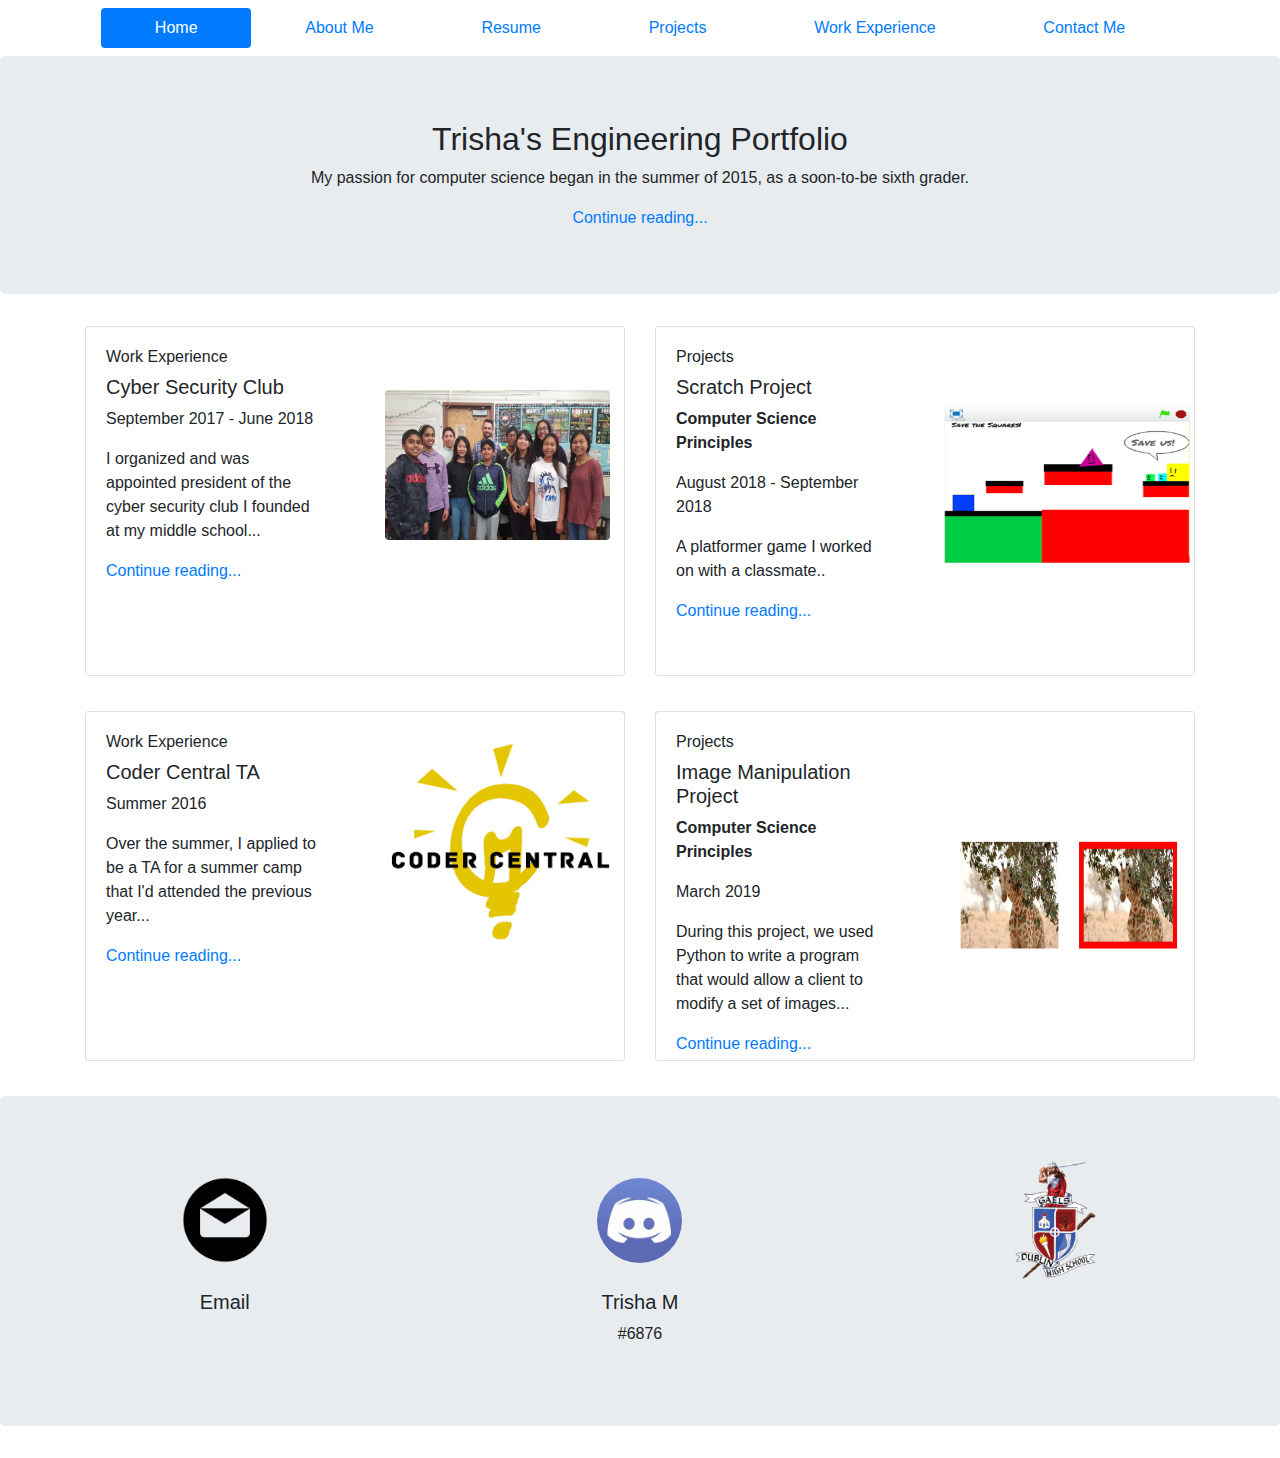
<file: index.html>
<!DOCTYPEHTML>
    <html>
        <head>
            <meta charset="utf-8">
            <link rel="stylesheet" href="bootstrap-4.1.3-dist/css/bootstrap.css" type="text/css"/>
            <title>Trisha's Engineering Portfolio | Home</title>
        </head>
        
        <body>
            
            
            <div class="header">
                <!--navigation bar-->
                <div class="container">
                    <nav class="navbar nav-pills nav-fill">
                        <a class="nav-item nav-link active" href="index.html">Home</a>
                        <a class="nav-item nav-link" href="AboutMe.html">About Me</a>
                        <a class="nav-item nav-link" href="Resume.html">Resume</a>
                        <a class="nav-item nav-link" href="Projects.html">Projects</a>
                        <a class="nav-item nav-link" href="WorkExperience.html">Work Experience</a>
                        <a class="nav-item nav-link" href="ContactMe.html">Contact Me</a>
                    </nav>
                </div>
            
                <!--jumbotron-->
                <div class="jumbotron" style="text-align: center;">
                    <h2>Trisha's Engineering Portfolio</h2>
                    <p>My passion for computer science began in the summer of 2015, as a soon-to-be sixth grader.</p>
                    <a href="AboutMe.html">Continue reading...</a>
                </div>
            </div>
            
            <!--main content-->
            <div class="container">
                <div class="row">
                    <!--top left box: Cyber security club-->
                    <div class="col-md-6">
                        <div class="card" style="height:350px;">
                            <div class="flex-md-row">
                                <div class="row">
                                    <div class="col-sm-6">
                                        <div class="card-body">
                                            <strong><h6>Work Experience</h6></strong>
                                            <h5>Cyber Security Club</h5>
                                            <p>September 2017 - June 2018</p>
                                            <p>I organized and was appointed
                                            president of the cyber security club
                                            I founded at my middle school...</p>
                                            <a href="AboutMe.html">Continue reading...</a>
                                        </div>
                                    </div>
                                    <div class="col-sm-6 align-self-center">
                                        <img class="card-img-right rounded mx-auto d-block img-fluid" src="Images/CS_club_group_pic.jpg" style="width:225px; height:150px;" alt="Club group picture">
                                    </div>
                                </div>
                            </div>
                        </div>
                    </div>
                    
                    <!--top right box: Scratch project-->
                    <div class="col-md-6">
                        <div class="card" style="height:350px;">
                            <div class="flex-md-row">
                                <div class="row">
                                    <div class="col-sm-6">
                                        <div class="card-body">
                                            <strong><h6>Projects</h6></strong>
                                            <h5>Scratch Project</h5>
                                            <strong><p>Computer Science Principles</p></strong>
                                            <p>August 2018 - September 2018</p>
                                            <p>A platformer game I worked on with a classmate..</p>
                                            <a href="Projects.html">Continue reading...</a>
                                        </div>
                                    </div>
                                    <div class="col-sm-6 align-self-center">
                                        <img class="card-img-right rounded mx-auto d-block img-fluid" src="Images/Scratch_Project_Pic.PNG" style="width:250px; height:160px;">
                                    </div>
                                </div>
                            </div>
                        </div>
                    </div>
                </div>
                
                <!--row 2-->
                <div class="row">
                    <!--bottom left box: Coder Central TA-->
                    <div class="col-md-6 flex-md-row">
                        <div class="card" style="height:350px;">
                            <div class="row">
                                <div class="col-sm-6">
                                    <div class="card-body">
                                        <strong><h6>Work Experience</h6></strong>
                                        <h5>Coder Central TA</h5>
                                        <p>Summer 2016</p>
                                        <p>Over the summer, I applied to be a TA
                                        for a summer camp that I'd attended the
                                        previous year...</p>
                                        <a href="AboutMe.html">Continue reading...</a>
                                    </div>
                                </div>
                                <div class="col-sm-6 align-self-center">
                                    <img class="card-img-right rounded mx-auto d-block img-fluid" src="Images/Coder_Central_Logo.png" style="width:225px; height:225px;">
                                </div>
                            </div>
                        </div>
                    </div>
                    
                    <!--bottom right box: Python Image Man project-->
                    <div class="col-md-6 flex-md-row">
                        <div class="card" style="height:350px;">
                            <div class="row">
                                <div class="col-sm-6">
                                    <div class="card-body">
                                        <strong><h6>Projects</h6></strong>
                                        <h5>Image Manipulation Project</h5>
                                        <strong><p>Computer Science Principles</p></strong>
                                        <p>March 2019</p>
                                        <p>During this project, we used Python to write
                                        a program that would allow a client to modify
                                        a set of images...</p>
                                        <a href="Projects.html">Continue reading...</a>
                                    </div>
                                </div>
                                <div class="col-sm-6 align-self-center">
                                    <img class="card-img-right rounded mx-auto d-block img-fluid" src="Images/Python_ImageMan_proj.png" style="width:260px; height:150px;">
                                </div>
                            </div>
                        </div>
                    </div>
                </div>
            </div>
        </body>
        
        <!--footer-->
        <footer class="jumbotron">
            <!--icons-->
            <div class="row" style="margin-bottom: 10px;">
                <div class="col-4 align-self-center text-center">
                    <a href="mailto:tprofessional21@gmail.com"><img src="Images/kisspng-mail-icon.png" style="width:100px; "></a>
                </div>
                <div class="col-4 align-self-center text-center">
                        <a href="https://discordapp.com/" target="_blank"><img class="image-circle" src="Images/Discord_logo.jpg" style="width:85px; border-radius: 50px;"></a>
                </div>
                <div class="col-4 align-self-center text-center">
                    <a href="https://www.dublin.k12.ca.us/dhs" target="_blank"><img src="Images/DHS_logo.png" style="width: 100px; height: 120px;"></a>
                </div>
            </div>
            <!--necessary contact info/description-->
            <div class="row">
                <div class="col-4">
                    <div style="text-align: center;">
                        <h5>Email</h5>
                    </div>
                </div>
                <div class="col-4">
                    <div style="text-align: center;">
                        <h5>Trisha M</h5>
                        <p>#6876</p>
                    </div>
                </div>
            </div>
        </footer>
    </html>
</file>
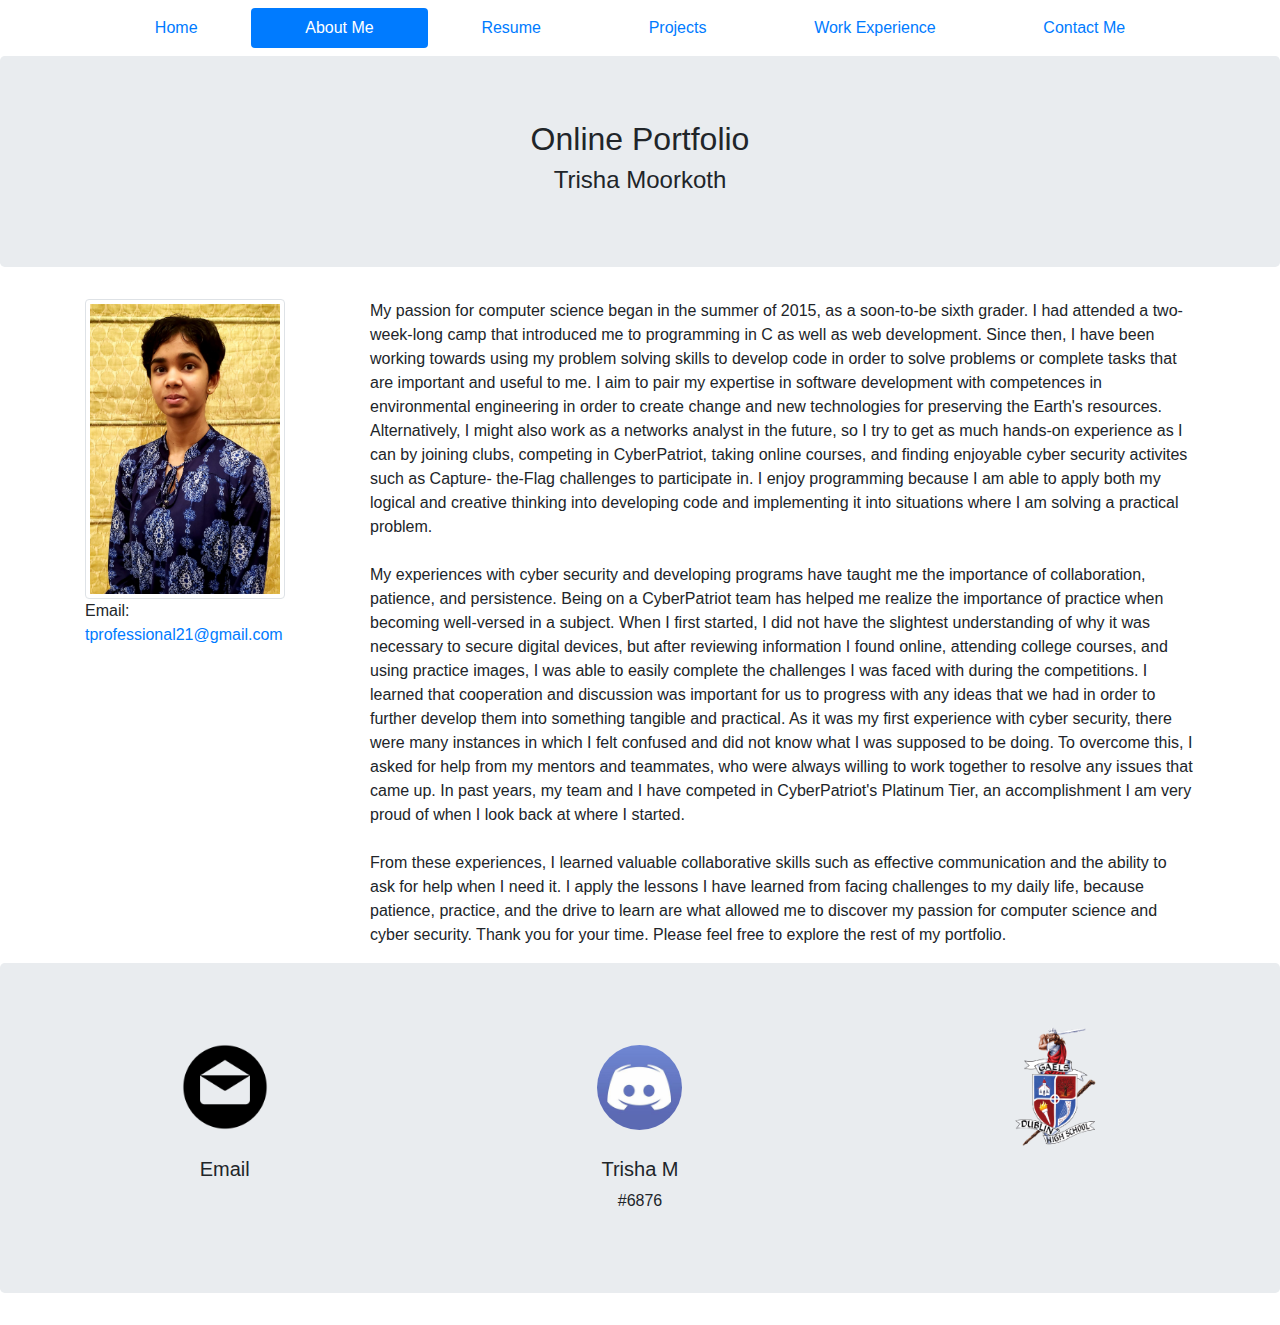
<file: AboutMe.html>
<!DOCTYPEHTML>
    <html>
        <head>
            <meta charset="utf-8">
            <link rel="stylesheet" href="bootstrap-4.1.3-dist/css/bootstrap.css" type="text/css"/>
            <title>Trisha's Engineering Portfolio | About Me</title>
        </head>
        <body>
            <!--header-->
            <div class="header">
                <!--navigation bar-->
                <div class="container">
                    <nav class="navbar nav-pills nav-fill">
                        <a class="nav-item nav-link" href="index.html">Home</a>
                        <a class="nav-item nav-link active" href="AboutMe.html">About Me</a>
                        <a class="nav-item nav-link" href="Resume.html">Resume</a>
                        <a class="nav-item nav-link" href="Projects.html">Projects</a>
                        <a class="nav-item nav-link" href="WorkExperience.html">Work Experience</a>
                        <a class="nav-item nav-link" href="ContactMe.html">Contact Me</a>
                    </nav>
                </div>
                
                <!--jumbotron-->
                <div class="jumbotron" style="text-align: center;">
                    <strong><h2>Online Portfolio</h2></strong>
                    <h4>Trisha Moorkoth</h4>
                </div>
            </div>
            <div class="main">
                <div class="container">
                    <div class="row">
                        <div class="col-sm-3">
                            <img class="img-thumbnail" src="Images/trishamoorkothmaster.jpg" style="width: 200px; height: 300px;" alt="Profile picture">
                            <p>Email: <br><a href="mailto:tprofessional21@gmail.com">tprofessional21@gmail.com</a></p>
                        </div>
                        <div class="col-sm-9">
                            <p>
                                My passion for computer science began in the
                            summer of 2015, as a soon-to-be sixth grader. I had
                            attended a two-week-long camp that introduced me to
                            programming in C as well as web development.
                            Since then, I have been working towards using my
                            problem solving skills to develop code in order to
                            solve problems or complete tasks that are important
                            and useful to me. I aim to pair my expertise in software development
                            with competences in environmental engineering in order
                            to create change and new technologies for preserving the
                            Earth's resources. Alternatively, I might also work as a 
                            networks analyst in the future, so I try to
                            get as much hands-on experience as I can by joining clubs,
                            competing in CyberPatriot, taking online courses, 
                            and finding enjoyable cyber security activites such as Capture-
                            the-Flag challenges to participate in. I
                            enjoy programming because I am able to apply
                            both my logical and creative thinking into
                            developing code and implementing it into situations
                            where I am solving a practical problem.
                            <br><br>
                                My experiences with cyber security and developing 
                            programs have taught me the importance of collaboration,
                            patience, and persistence. Being on a CyberPatriot
                            team has helped me realize the importance of practice
                            when becoming well-versed in a subject. When I first
                            started, I did not have the slightest understanding 
                            of why it was necessary to secure digital devices, but
                            after reviewing information I found online, attending
                            college courses, and using practice images, I was
                            able to easily complete the challenges I was faced
                            with during the competitions. I learned that cooperation and
                            discussion was important for us to progress with
                            any ideas that we had in order to further develop
                            them into something tangible and practical. As it
                            was my first experience with cyber security, there were many
                            instances in which I felt confused and did not know
                            what I was supposed to be doing. To overcome this,
                            I asked for help from my mentors and teammates, who
                            were always willing to work together to resolve any issues
                            that came up. In past years, my team and I have competed
                            in CyberPatriot's Platinum Tier, an accomplishment I am
                            very proud of when I look back at where I started.
                            <br><br>
                            From these experiences, I learned valuable collaborative
                            skills such as effective communication and the ability to
                            ask for help when I need it. I apply the lessons I have
                            learned from facing challenges to my daily life, because
                            patience, practice, and the drive to learn are what 
                            allowed me to discover my passion for computer science
                            and cyber security. Thank you for your time. Please 
                            feel free to explore the rest of my portfolio.
                            </p>
                        </div>
                    </div>
                </div>
            </div>
        </body>
        
        <!--footer-->
        <footer class="jumbotron">
            <!--icons-->
            <div class="row" style="margin-bottom: 10px;">
                <div class="col-4 align-self-center text-center">
                    <a href="mailto:tprofessional21@gmail.com"><img src="Images/kisspng-mail-icon.png" style="width:100px; "></a>
                </div>
                <div class="col-4 align-self-center text-center">
                        <a href="https://discordapp.com/" target="_blank"><img class="image-circle" src="Images/Discord_logo.jpg" style="width:85px; border-radius: 50px;"></a>
                </div>
                <div class="col-4 align-self-center text-center">
                    <a href="https://www.dublin.k12.ca.us/dhs" target="_blank"><img src="Images/DHS_logo.png" style="width: 100px; height: 120px;"></a>
                </div>
            </div>
            <!--necessary contact info/description-->
            <div class="row">
                <div class="col-4">
                    <div style="text-align: center;">
                        <h5>Email</h5>
                    </div>
                </div>
                <div class="col-4">
                    <div style="text-align: center;">
                        <h5>Trisha M</h5>
                        <p>#6876</p>
                    </div>
                </div>
            </div>
        </footer>
    </html>
</file>
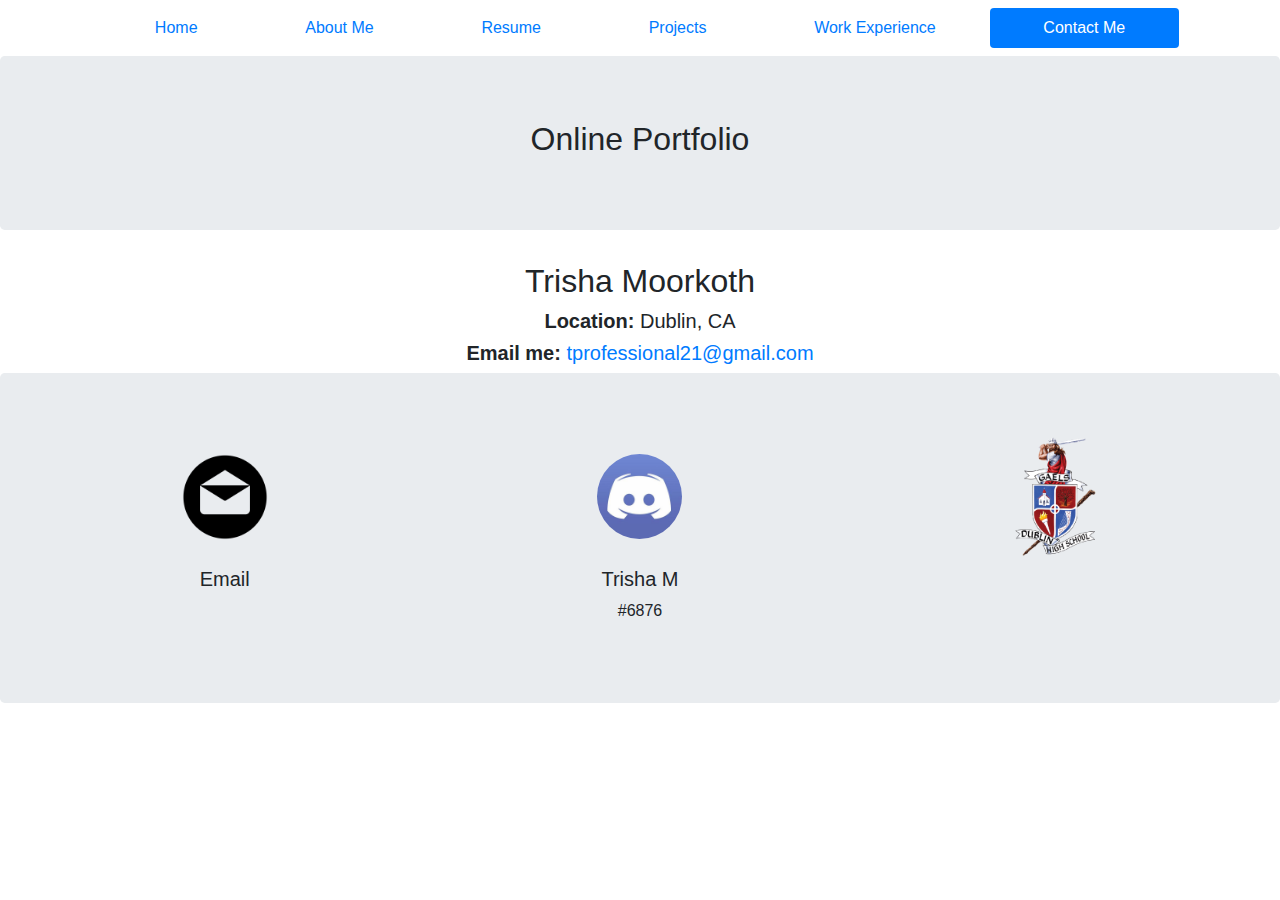
<file: ContactMe.html>
<!DOCTYPEHTML>
    <html>
        <head>
            <meta charset="utf-8">
            <link rel="stylesheet" href="bootstrap-4.1.3-dist/css/bootstrap.css" type="text/css"/>
            <title>Trisha's Engineering Portfolio | Contact Me</title>
        </head>
        <body>
            <!--header-->
            <div class="header">
                <!--navigation bar-->
                <div class="container">
                    <nav class="navbar nav-pills nav-fill">
                        <a class="nav-item nav-link" href="index.html">Home</a>
                        <a class="nav-item nav-link" href="AboutMe.html">About Me</a>
                        <a class="nav-item nav-link" href="Resume.html">Resume</a>
                        <a class="nav-item nav-link" href="Projects.html">Projects</a>
                        <a class="nav-item nav-link" href="WorkExperience.html">Work Experience</a>
                        <a class="nav-item nav-link active" href="ContactMe.html">Contact Me</a>
                    </nav>
                </div>
                <!--jumbotron-->
                <div class="jumbotron" style="text-align: center;">
                    <strong><h2>Online Portfolio</h2></strong>
                </div>
                <div class="container" style="text-align: center;">
                    <h2>Trisha Moorkoth</h2>
                    <h5><strong>Location: </strong>Dublin, CA</h5>
                    <h5><strong>Email me: </strong><a href="mailto:tprofessional21@gmail.com">tprofessional21@gmail.com</a></h5>
                </div>
            </div>
        </body>
        
        <!--footer-->
        <footer class="jumbotron">
            <!--icons-->
            <div class="row" style="margin-bottom: 10px;">
                <div class="col-4 align-self-center text-center">
                    <a href="mailto:tprofessional21@gmail.com"><img src="Images/kisspng-mail-icon.png" style="width:100px; "></a>
                </div>
                <div class="col-4 align-self-center text-center">
                        <a href="https://discordapp.com/" target="_blank"><img class="image-circle" src="Images/Discord_logo.jpg" style="width:85px; border-radius: 50px;"></a>
                </div>
                <div class="col-4 align-self-center text-center">
                    <a href="https://www.dublin.k12.ca.us/dhs" target="_blank"><img src="Images/DHS_logo.png" style="width: 100px; height: 120px;"></a>
                </div>
            </div>
            <!--necessary contact info/description-->
            <div class="row">
                <div class="col-4">
                    <div style="text-align: center;">
                        <h5>Email</h5>
                    </div>
                </div>
                <div class="col-4">
                    <div style="text-align: center;">
                        <h5>Trisha M</h5>
                        <p>#6876</p>
                    </div>
                </div>
            </div>
        </footer>
    </html>
</file>
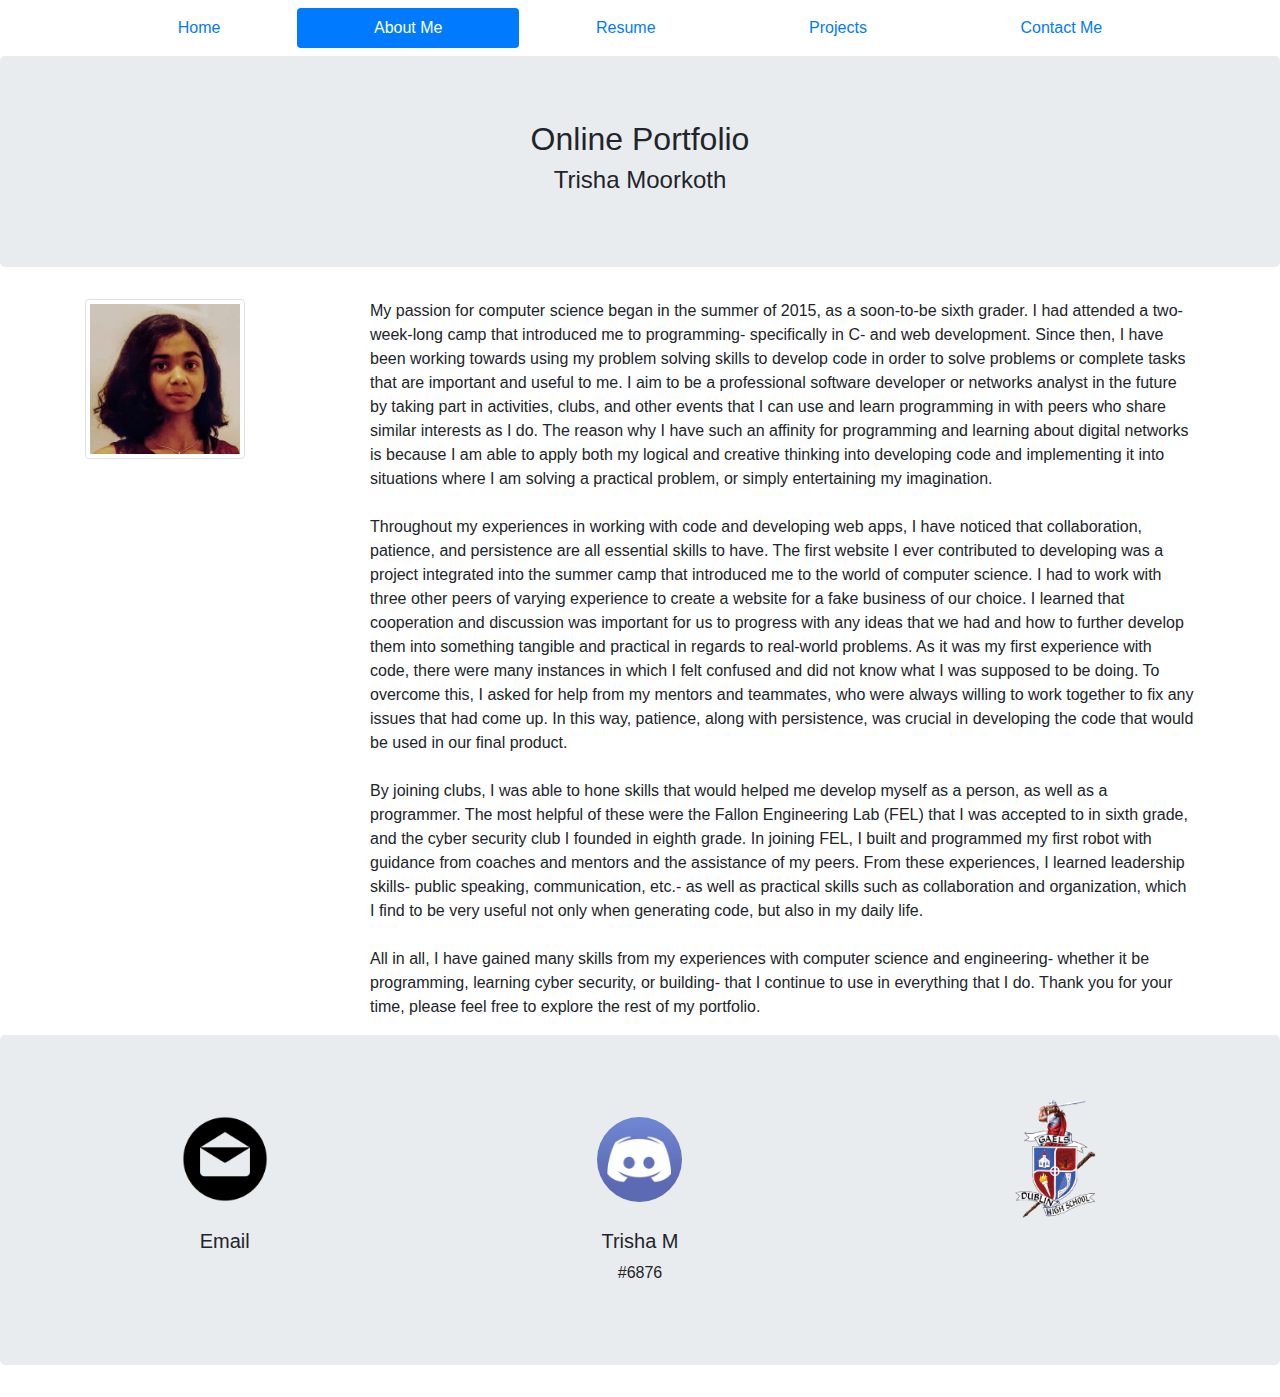
<file: Moorkoth_AboutMe.html>
<!DOCTYPEHTML>
    <html>
        <head>
            <meta charset="utf-8">
            <link rel="stylesheet" href="bootstrap-4.1.3-dist/css/bootstrap.css" type="text/css"/>
            <title>Trisha's Engineering Portfolio | About Me</title>
        </head>
        <body>
            <!--header-->
            <div class="header">
                <!--navigation bar-->
                <div class="container">
                    <nav class="navbar nav-pills nav-fill">
                        <a class="nav-item nav-link" href="index.html">Home</a>
                        <a class="nav-item nav-link active" href="Moorkoth_AboutMe.html">About Me</a>
                        <a class="nav-item nav-link" href="Resume.html">Resume</a>
                        <a class="nav-item nav-link" href="Projects.html">Projects</a>
                        <a class="nav-item nav-link" href="ContactMe.html">Contact Me</a>
                    </nav>
                </div>
                
                <!--jumbotron-->
                <div class="jumbotron" style="text-align: center;">
                    <strong><h2>Online Portfolio</h2></strong>
                    <h4>Trisha Moorkoth</h4>
                </div>
            </div>
            <div class="main">
                <div class="container">
                    <div class="row">
                        <div class="col-sm-3">
                            <img class="img-thumbnail" src="Images/Professional_Profile.jpg" style="width: 160px; height: 160px;" alt="Profile picture">
                        </div>
                        <div class="col-sm-9">
                            <p>
                                My passion for computer science began in the
                            summer of 2015, as a soon-to-be sixth grader. I had
                            attended a two-week-long camp that introduced me to
                            programming- specifically in C- and web development.
                            Since then, I have been working towards using my
                            problem solving skills to develop code in order to
                            solve problems or complete tasks that are important
                            and useful to me. I aim to be a professional software
                            developer or networks analyst in the future by
                            taking part in activities, clubs, and other events
                            that I can use and learn programming in with peers
                            who share similar interests as I do. The reason why
                            I have such an affinity for programming and learning
                            about digital networks is because I am able to apply
                            both my logical and creative thinking into
                            developing code and implementing it into situations
                            where I am solving a practical problem, or simply
                            entertaining my imagination.
                            <br><br>
                                Throughout my experiences in working with code
                            and developing web apps, I have noticed that
                            collaboration, patience, and persistence are all
                            essential skills to have. The first website I ever
                            contributed to developing was a project integrated
                            into the summer camp that introduced me to the world
                            of computer science. I had to work with three other
                            peers of varying experience to create a website for
                            a fake business of our choice. I learned that
                            cooperation and discussion was important for us to
                            progress with any ideas that we had and how to
                            further develop them into something tangible and
                            practical in regards to real-world problems. As it
                            was my first experience with code, there were many
                            instances in which I felt confused and did not know
                            what I was supposed to be doing. To overcome this,
                            I asked for help from my mentors and teammates, who
                            were always willing to work together to fix any
                            issues that had come up. In this way, patience,
                            along with persistence, was crucial in developing
                            the code that would be used in our final product.
                            <br><br>
                                By joining clubs, I was able to hone skills that
                            would helped me develop myself as a person, as well
                            as a programmer. The most helpful of these were the
                            Fallon Engineering Lab (FEL) that I was accepted to
                            in sixth grade, and the cyber security club I
                            founded in eighth grade. In joining FEL, I built and
                            programmed my first robot with guidance from coaches
                            and mentors and the assistance of my peers. From
                            these experiences, I learned leadership skills-
                            public speaking, communication, etc.- as well as
                            practical skills such as collaboration and
                            organization, which I find to be very useful not
                            only when generating code, but also in my daily life.
                            <br><br>
                                All in all, I have gained many skills from my
                            experiences with computer science and
                            engineering- whether it be programming, learning
                            cyber security, or building- that I continue to
                            use in everything that I do.
                            Thank you for your time, please feel free to explore
                            the rest of my portfolio.
                            </p>
                        </div>
                    </div>
                </div>
            </div>
        </body>
        
        <!--footer-->
        <footer class="jumbotron">
            <!--icons-->
            <div class="row" style="margin-bottom: 10px;">
                <div class="col-4 align-self-center text-center">
                    <a href="mailto:tprofessional21@gmail.com"><img src="Images/kisspng-mail-icon.png" style="width:100px; "></a>
                </div>
                <div class="col-4 align-self-center text-center">
                        <a href="https://discordapp.com/" target="_blank"><img class="image-circle" src="Images/Discord_logo.jpg" style="width:85px; border-radius: 50px;"></a>
                </div>
                <div class="col-4 align-self-center text-center">
                    <a href="https://www.dublin.k12.ca.us/dhs" target="_blank"><img src="Images/DHS_logo.png" style="width: 100px; height: 120px;"></a>
                </div>
            </div>
            <!--necessary contact info/description-->
            <div class="row">
                <div class="col-4">
                    <div style="text-align: center;">
                        <h5>Email</h5>
                    </div>
                </div>
                <div class="col-4">
                    <div style="text-align: center;">
                        <h5>Trisha M</h5>
                        <p>#6876</p>
                    </div>
                </div>
            </div>
        </footer>
    </html>
</file>
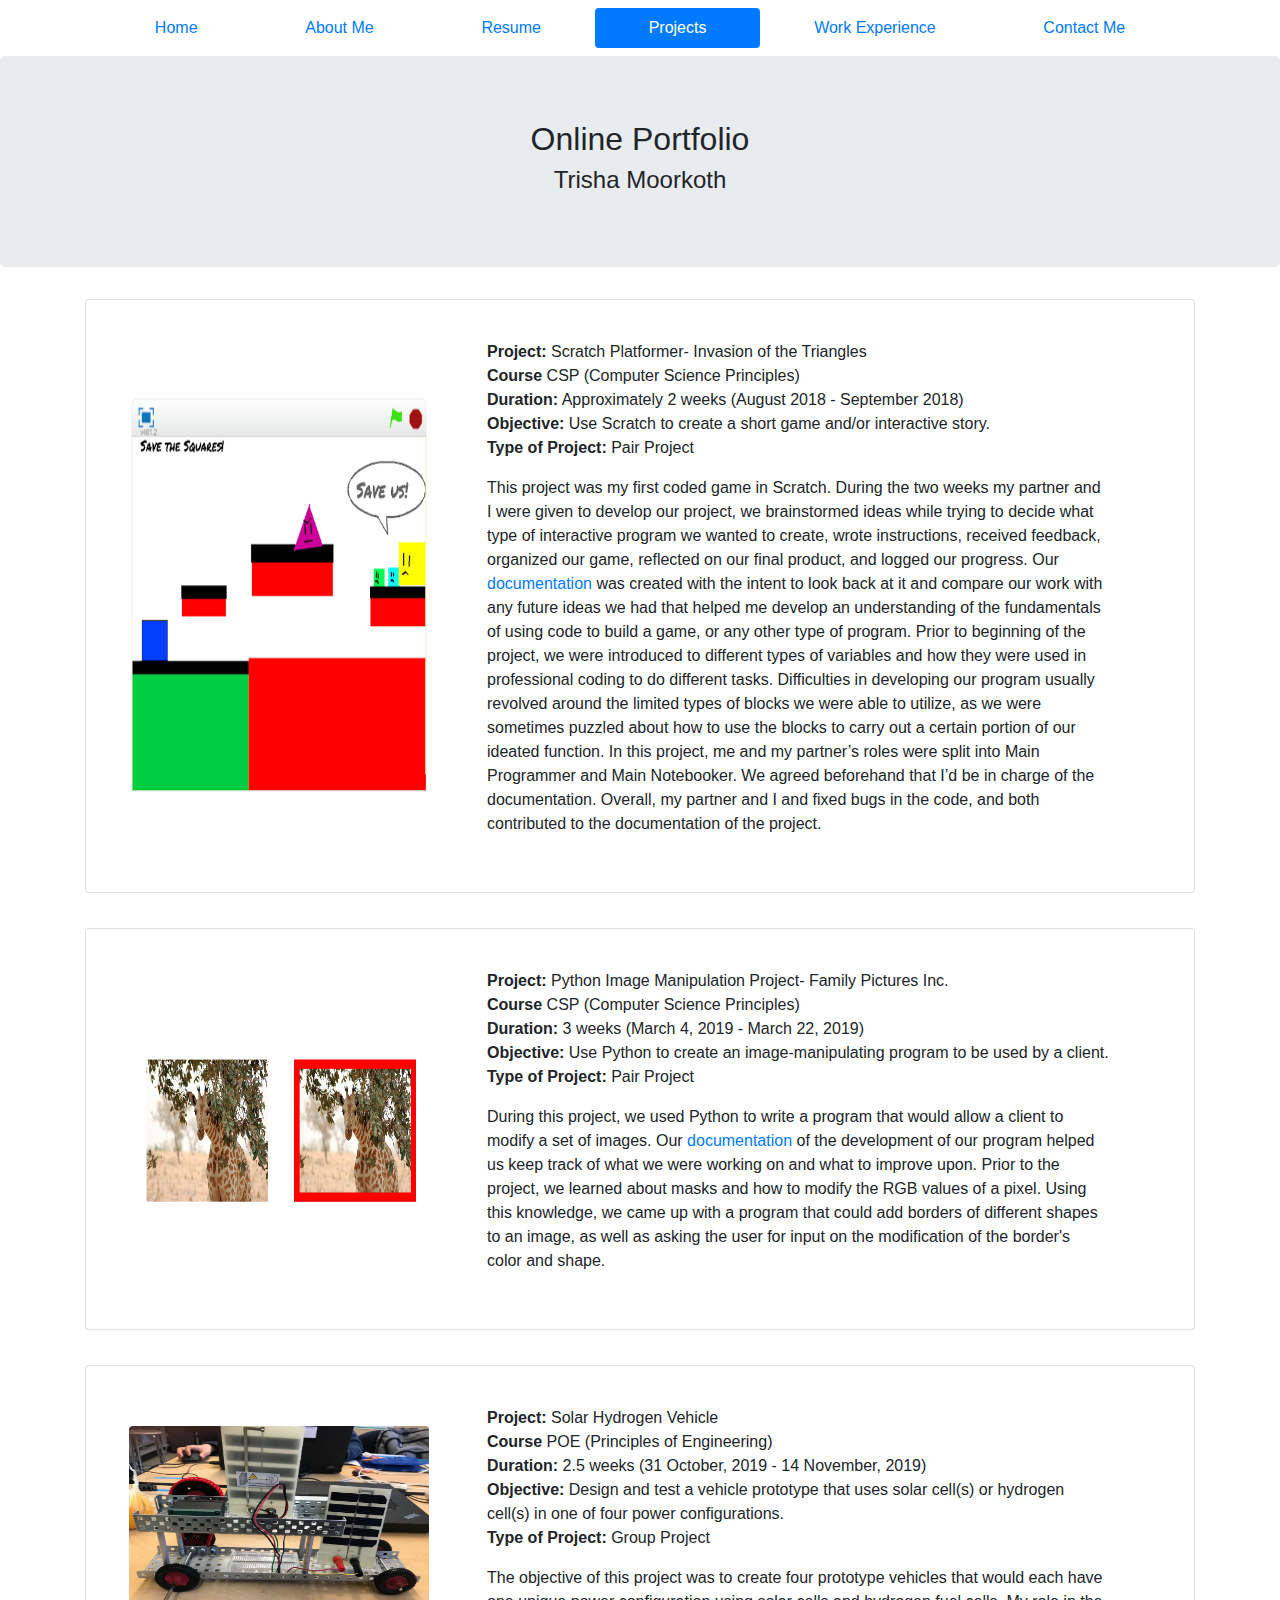
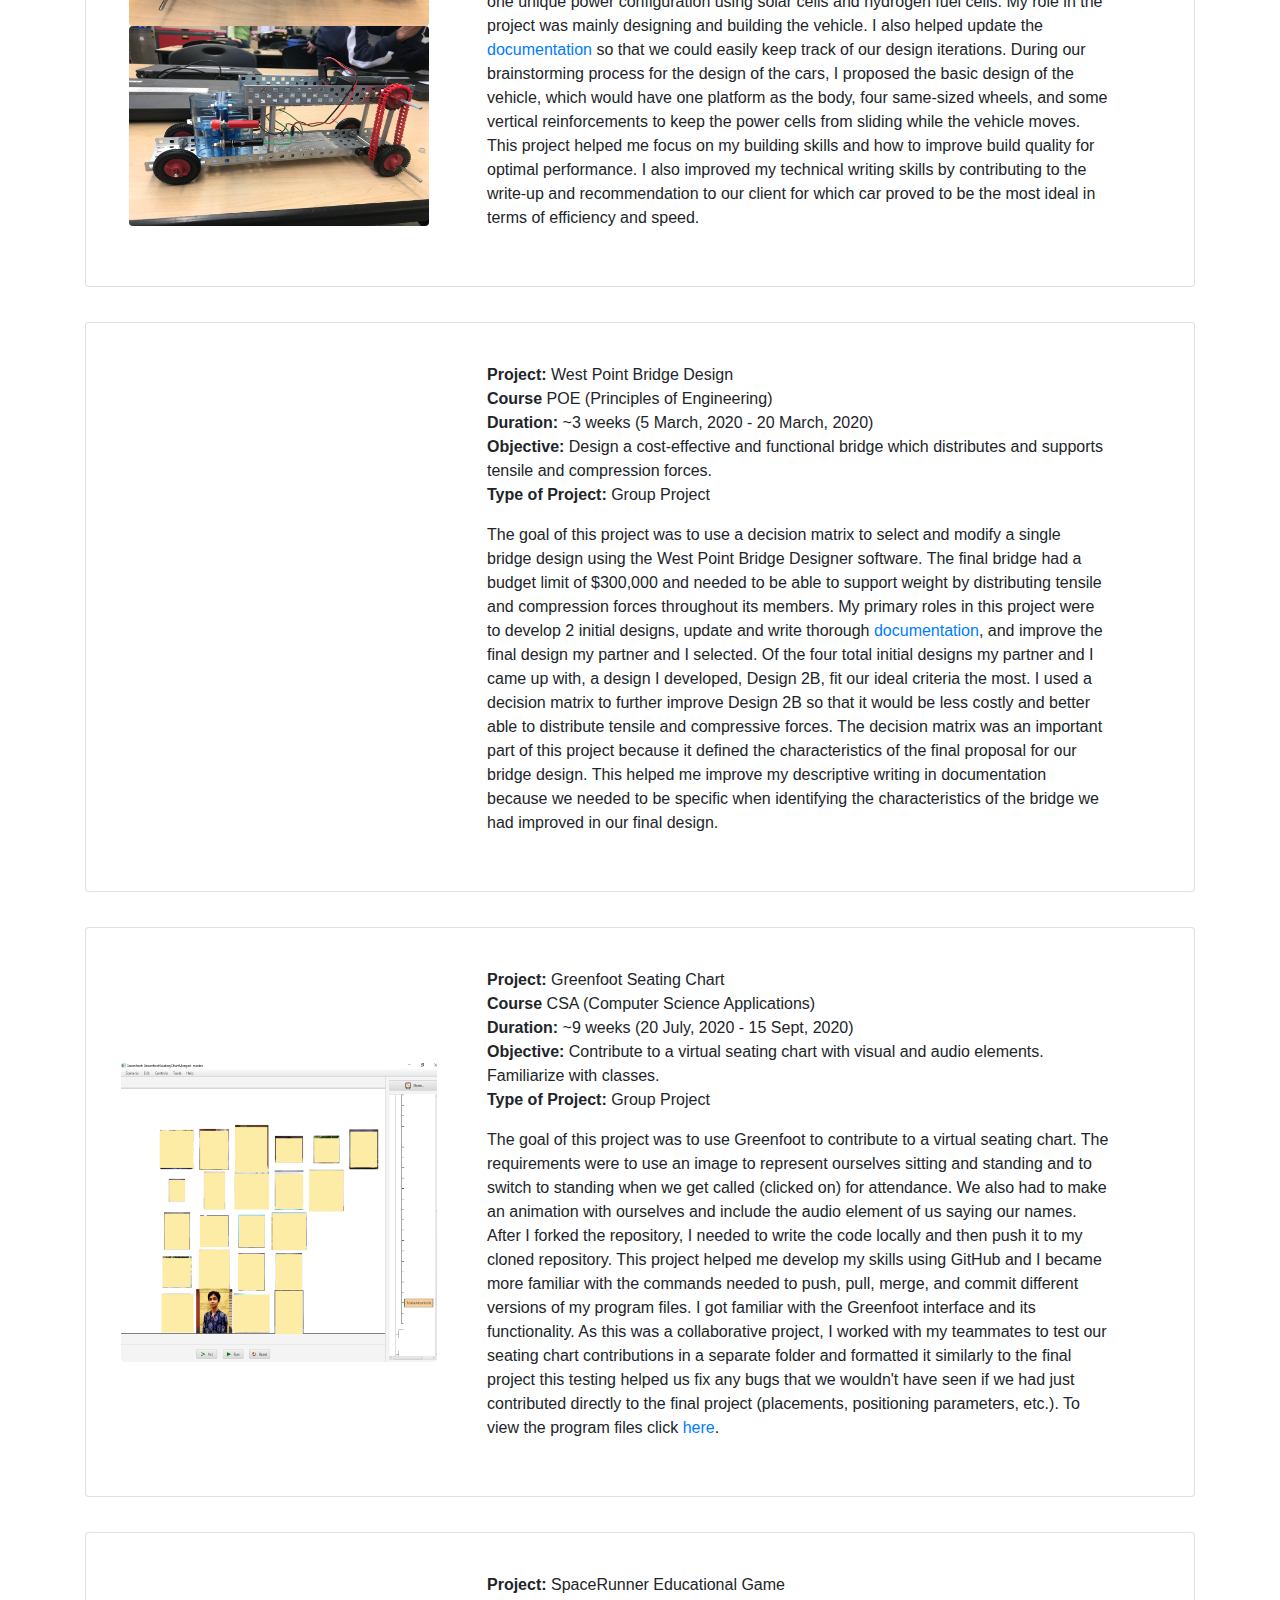
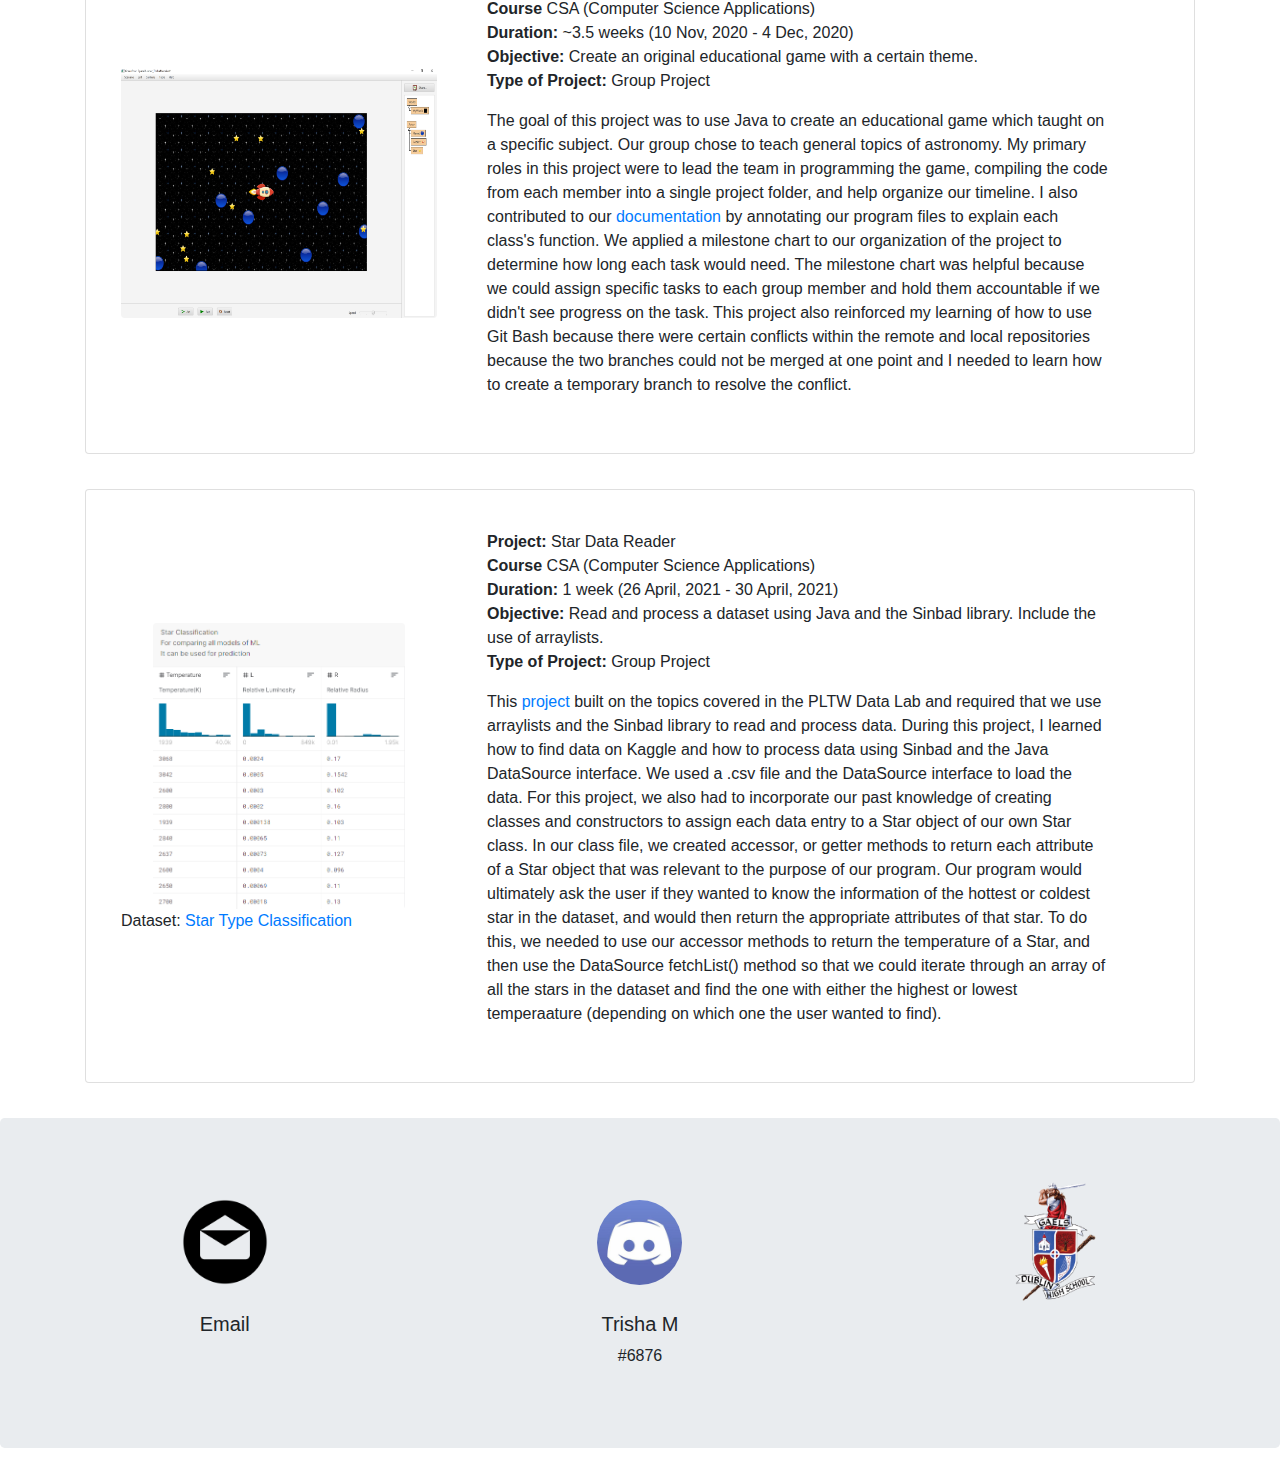
<file: Projects.html>
<!DOCTYPEHTML>
    <html>
        <head>
            <meta charset="utf-8">
            <link rel="stylesheet" href="bootstrap-4.1.3-dist/css/bootstrap.css" type="text/css"/>
            <title>Trisha's Engineering Portfolio | Projects</title>
        </head>
        <body>
            <!--header-->
            <div class="header">
                <!--navigation bar-->
                <div class="container">
                    <nav class="navbar nav-pills nav-fill">
                        <a class="nav-item nav-link" href="index.html">Home</a>
                        <a class="nav-item nav-link" href="AboutMe.html">About Me</a>
                        <a class="nav-item nav-link" href="Resume.html">Resume</a>
                        <a class="nav-item nav-link active" href="Projects.html">Projects</a>
                        <a class="nav-item nav-link" href="WorkExperience.html">Work Experience</a>
                        <a class="nav-item nav-link" href="ContactMe.html">Contact Me</a>
                    </nav>
                </div>
                <!--jumbotron-->
                <div class="jumbotron" style="text-align: center;">
                    <strong><h2>Online Portfolio</h2></strong>
                    <h4>Trisha Moorkoth</h4>
                </div>
            </div>
            <!--main content-->
            <div class="container">
                <!--Scratch project-->
                <!--Basic info and linked image-->
                <div class="card" style="padding: 20px;">
                    <div class="row col-sm-12">
                        <div class="col-sm-4 align-self-center">
                            <a href="https://scratch.mit.edu/projects/244809144/" target="_blank"><img class="rounded mx-auto d-block img-fluid" src="Images/Scratch_Project_Pic.PNG" style="height:400px; width: 300px;" alt="Gameplay screen"></a>
                        </div>
                        <div class="col-sm-8">
                            <div class="card-body">
                                <p><strong>Project:</strong> Scratch Platformer- Invasion of the Triangles<br>
                                <strong>Course</strong> CSP (Computer Science Principles)<br>
                                <strong>Duration:</strong> Approximately 2 weeks (August 2018 - September 2018)<br>
                                <strong>Objective:</strong> Use Scratch to create a short game and/or interactive story.<br>
                                <strong>Type of Project:</strong> Pair Project</p>
                                <!--description paragraph-->
                                <p>
                                    This project was my first coded game in Scratch. 
                                    During the two weeks my partner and I were given to 
                                    develop our project, we brainstormed ideas while trying 
                                    to decide what type of interactive program we wanted to
                                    create, wrote instructions, received feedback, organized
                                    our game, reflected on our final product, and logged our
                                    progress. Our <a href="https://docs.google.com/document/d/1X2XKxy_WejtCBrPV_P6t64PCMYIV7WsYdvAtlp9hGk0/edit?usp=sharing"
                                    target="_blank">documentation</a>
                                    was created with the intent to look back at it and
                                    compare our work with any future ideas we had that
                                    helped me develop an understanding of the fundamentals of using code to build a game, or
                                    any other type of program. Prior to beginning of the
                                    project, we were introduced to different types of
                                    variables and how they were used in professional coding
                                    to do different tasks. Difficulties in developing our
                                    program usually revolved around the limited types of
                                    blocks we were able to utilize, as we were sometimes
                                    puzzled about how to use the blocks to carry out a
                                    certain portion of our ideated function. In this project,
                                    me and my partner’s roles were split into Main Programmer
                                    and Main Notebooker. We agreed beforehand that I’d be in 
                                    charge of the documentation. Overall, my partner and I 
                                    and fixed bugs in the code, and both contributed to the 
                                    documentation of the project.
                                </p>
                            </div>
                        </div>
                    </div>
                </div>
                
                <!--Python project-->
                <!--Basic info and linked image-->
                <div class="card" style="padding: 20px;">
                    <div class="row col-sm-12">
                        <div class="col-sm-4 align-self-center">
                            <img class="rounded mx-auto d-block img-fluid" src="Images/Python_ImageMan_proj.png" style="height:200px; width: 400px;" alt="Image manipulation giraffe red border">
                        </div>
                        <div class="col-sm-8">
                            <div class="card-body">
                                <p><strong>Project:</strong> Python Image Manipulation Project- Family Pictures Inc.<br>
                                <strong>Course</strong> CSP (Computer Science Principles)<br>
                                <strong>Duration:</strong> 3 weeks (March 4, 2019 - March 22, 2019)<br>
                                <strong>Objective:</strong> Use Python to create an image-manipulating program to be used by a client.<br>
                                <strong>Type of Project:</strong> Pair Project</p>
                                <!--description paragraph-->
                                <p>
                                    During this project, we used Python to write
                                    a program that would allow a client to modify
                                    a set of images. Our <a href="https://docs.google.com/document/d/1Y-VkZb08nd5mg6dBSDeE5Y3Xwr3MWf7AswYRgI3m8ig/edit?usp=sharing"
                                    target="_blank">documentation</a> of the development
                                    of our program helped us keep track of what 
                                    we were working on and what to improve upon. 
                                    Prior to the project, we learned about masks
                                    and how to modify the RGB values of a pixel.
                                    Using this knowledge, we came up with a 
                                    program that could add borders of different 
                                    shapes to an image, as well as asking the user
                                    for input on the modification of the border's 
                                    color and shape.
                                </p>
                            </div>
                        </div>
                    </div>
                </div>
                
                <!--POE Solar Hydrogen project-->
                <!--Basic info and linked image-->
                <div class="card" style="padding: 20px;">
                    <div class="row col-sm-12">
                        <div class="col-sm-4 align-self-center">
                            <img class="rounded mx-auto d-block img-fluid" src="solar_vehicle_cropped_OEP.jpg" style="height:200px; width: 300px;" alt="solar vehicle">
                            <img class="rounded mx-auto d-block img-fluid" src="IMG_1875 (1).JPG" style="height:200px; width: 300px;" alt="hydrogen vehicle">
                        </div>
                        <div class="col-sm-8">
                            <div class="card-body">
                                <p><strong>Project:</strong> Solar Hydrogen Vehicle<br>
                                <strong>Course</strong> POE (Principles of Engineering)<br>
                                <strong>Duration:</strong> 2.5 weeks (31 October, 2019 - 14 November, 2019)<br>
                                <strong>Objective:</strong> Design and test a vehicle prototype that uses solar cell(s) or hydrogen cell(s) in one of four power configurations.<br>
                                <strong>Type of Project:</strong> Group Project</p>
                                <!--description paragraph-->
                                <p>
                                    The objective of this project was to create four prototype
                                    vehicles that would each have one unique power configuration
                                    using solar cells and hydrogen fuel cells. My role in 
                                    the project was mainly designing and building the vehicle.
                                    I also helped update the <a href="https://docs.google.com/document/d/1xRSaeAnde_MWYt5uTbzQz5Q3C2BZZ8m8Rbu1pJJwJf4/edit?usp=sharing"
                                    target="_blank">documentation</a> so that we could easily
                                    keep track of our design iterations. During our brainstorming
                                    process for the design of the cars, I proposed the basic design
                                    of the vehicle, which would have one platform as the body, four
                                    same-sized wheels, and some vertical reinforcements to keep
                                    the power cells from sliding while the vehicle moves. This project
                                    helped me focus on my building skills and how to improve build quality
                                    for optimal performance. I also improved my technical writing skills by
                                    contributing to the write-up and recommendation to our client for which car
                                    proved to be the most ideal in terms of efficiency and speed.
                                </p>
                            </div>
                        </div>
                    </div>
                </div>
                
                <!--POE Bridge project-->
                <!--Basic info and linked image-->
                <div class="card" style="padding: 20px;">
                    <div class="row col-sm-12">
                        <div class="col-sm-4 align-self-center">
                            <iframe src="https://giphy.com/embed/gg2V77naArMKZBVwKL" width="300" height="200" frameBorder="0" class="giphy-embed" alt="Design 2B" allowFullScreen></iframe>
                            <iframe src="https://giphy.com/embed/dvalqdlGKdFdwEkIB6" width="300" height="200" frameBorder="0" class="giphy-embed" alt="Final Design" allowFullScreen></iframe>
                        </div>
                        <div class="col-sm-8">
                            <div class="card-body">
                                <p><strong>Project:</strong> West Point Bridge Design<br>
                                <strong>Course</strong> POE (Principles of Engineering)<br>
                                <strong>Duration:</strong> ~3 weeks (5 March, 2020 - 20 March, 2020)<br>
                                <strong>Objective:</strong> Design a cost-effective and functional bridge which distributes and supports tensile and compression forces.<br>
                                <strong>Type of Project:</strong> Group Project</p>
                                <!--description paragraph-->
                                <p>
                                    The goal of this project was to use a decision 
                                    matrix to select and modify a single bridge 
                                    design using the West Point Bridge Designer 
                                    software. The final bridge had a budget limit of 
                                    $300,000 and needed to be able to support weight 
                                    by distributing tensile and compression forces 
                                    throughout its members. My primary roles in this 
                                    project were to develop 2 initial designs, update 
                                    and write thorough <a href="https://docs.google.com/document/d/1nBDrzWQE1SdZ7SWZZwHkvj6Xo5CrbnhSgNi66qlnDmc/edit?usp=sharing" target="_blank">documentation</a>, and improve the 
                                    final design my partner and I selected. Of the four 
                                    total initial designs my partner and I came up with, 
                                    a design I developed, Design 2B, fit our ideal 
                                    criteria the most. I used a decision matrix to 
                                    further improve Design 2B so that it would be less 
                                    costly and better able to distribute tensile and 
                                    compressive forces. The decision matrix was an 
                                    important part of this project because it defined 
                                    the characteristics of the final proposal for our 
                                    bridge design. This helped me improve my descriptive 
                                    writing in documentation because we needed to be 
                                    specific when identifying the characteristics of 
                                    the bridge we had improved in our final design.
                                </p>
                            </div>
                        </div>
                    </div>
                </div>
                
                <!--CSA Seating Chart-->
                <!--Basic info and linked image-->
                <div class="card" style="padding: 20px;">
                    <div class="row col-sm-12">
                        <div class="col-sm-4 align-self-center">
                            <img class="rounded mx-auto d-block img-fluid" src="Images/SeatingChart_OEP.png" style="height:300px; width: 350px;" alt="picture of virtual seating chart">
                        </div>
                        <div class="col-sm-8">
                            <div class="card-body">
                                <p><strong>Project:</strong> Greenfoot Seating Chart<br>
                                <strong>Course</strong> CSA (Computer Science Applications)<br>
                                <strong>Duration:</strong> ~9 weeks (20 July, 2020 - 15 Sept, 2020)<br>
                                <strong>Objective:</strong> Contribute to a virtual seating chart with visual and audio elements. Familiarize with classes.<br>
                                <strong>Type of Project:</strong> Group Project</p>
                                <!--description paragraph-->
                                <p>
                                    The goal of this project was to use Greenfoot to 
                                    contribute to a virtual seating chart. The requirements
                                    were to use an image to represent ourselves sitting
                                    and standing and to switch to standing when we get called
                                    (clicked on) for attendance. We also had to make an 
                                    animation with ourselves and include the audio element 
                                    of us saying our names. After I forked the repository,
                                    I needed to write the code locally and then push it to my
                                    cloned repository. This project helped me develop my 
                                    skills using GitHub and I became more familiar with the 
                                    commands needed to push, pull, merge, and commit different
                                    versions of my program files. I got familiar with the Greenfoot
                                    interface and its functionality. As this was a collaborative project,
                                    I worked with my teammates to test our seating chart contributions 
                                    in a separate folder and formatted it similarly to the final project 
                                    this testing helped us fix any bugs that we wouldn't have seen
                                    if we had just contributed directly to the final project (placements,
                                    positioning parameters, etc.).
                                    To view the program files click 
                                    <a target="_blank" href="https://github.com/tprofessional/GreenfootSeatingChartMerged/blob/master/TrishaMoorkoth.java">here</a>.
                                </p>
                            </div>
                        </div>
                    </div>
                </div>

                <!--CSA SpaceRunner Project-->
                <!--Basic info and linked image-->
                <div class="card" style="padding: 20px;">
                    <div class="row col-sm-12">
                        <div class="col-sm-4 align-self-center">
                            <img class="rounded mx-auto d-block img-fluid" src="Images/SpaceRunner_OEP.png" style="height:250px; width: 375px;" alt="picture of SpaceRunner opening screen">
                        </div>
                        <div class="col-sm-8">
                            <div class="card-body">
                                <p><strong>Project:</strong> SpaceRunner Educational Game<br>
                                <strong>Course</strong> CSA (Computer Science Applications)<br>
                                <strong>Duration:</strong> ~3.5 weeks (10 Nov, 2020 - 4 Dec, 2020)<br>
                                <strong>Objective:</strong> Create an original educational game with a certain theme.<br>
                                <strong>Type of Project:</strong> Group Project</p>
                                <!--description paragraph-->
                                <p>
                                    The goal of this project was to use Java to create an
                                    educational game which taught on a specific subject.
                                    Our group chose to teach general topics of astronomy. 
                                    My primary roles in this project were to lead the team 
                                    in programming the game, compiling the code from each 
                                    member into a single project folder, and help organize 
                                    our timeline. I also contributed to our <a href="https://docs.google.com/document/d/1bpyRNXz_daboYm44woW9KAQnVoPMprtLw3CQ5i2MCus/edit?usp=sharing" target="_blank">documentation</a> 
                                    by annotating our program files to explain each class's
                                    function. We applied a milestone chart to our organization
                                    of the project to determine how long each task would need. 
                                    The milestone chart was helpful because we could assign 
                                    specific tasks to each group member and hold them accountable 
                                    if we didn't see progress on the task. This project also 
                                    reinforced my learning of how to use Git Bash because there were 
                                    certain conflicts within the remote and local repositories 
                                    because the two branches could not be merged at one point and 
                                    I needed to learn how to create a temporary branch to resolve 
                                    the conflict.
                                </p>
                            </div>
                        </div>
                    </div>
                </div>

                <!--CSA StarDataReader Project-->
                <!--Basic info and linked image-->
                <div class="card" style="padding: 20px;">
                    <div class="row col-sm-12">
                        <div class="col-sm-4 align-self-center">
                            <img class="rounded mx-auto d-block img-fluid" src="Images/kaggleStarDR.png" style="height:80%; width: 80%;" alt="picture of Star Data Reader output">
                            <p>Dataset: <a href="https://www.kaggle.com/brsdincer/star-type-classification?select=Stars.csv" target="_blank">Star Type Classification</a></p>
                        </div>
                        <div class="col-sm-8">
                            <div class="card-body">
                                <p><strong>Project:</strong> Star Data Reader<br>
                                <strong>Course</strong> CSA (Computer Science Applications)<br>
                                <strong>Duration:</strong> 1 week (26 April, 2021 - 30 April, 2021)<br>
                                <strong>Objective:</strong> Read and process a dataset using Java and the Sinbad library. Include the use of arraylists.<br>
                                <strong>Type of Project:</strong> Group Project</p>
                                <!--description paragraph-->
                                <p>
                                    This <a href="https://replit.com/@tprofessional/StarDataReader#StarInfo.java" target="_blank">project</a>
                                    built on the topics covered in the PLTW Data Lab and required that we use arraylists and 
                                    the Sinbad library to read and process data. During this project, I learned how to find 
                                    data on Kaggle and how to process data using Sinbad and the Java DataSource interface. 
                                    We used a .csv file and the DataSource interface to load the data. For this project, we 
                                    also had to incorporate our past knowledge of creating classes and constructors to assign 
                                    each data entry to a Star object of our own Star class. In our class file, we created 
                                    accessor, or getter methods to return each attribute of a Star object that was relevant 
                                    to the purpose of our program. Our program would ultimately ask the user if they wanted 
                                    to know the information of the hottest or coldest star in the dataset, and would then 
                                    return the appropriate attributes of that star. To do this, we needed to use our accessor 
                                    methods to return the temperature of a Star, and then use the DataSource fetchList() method 
                                    so that we could iterate through an array of all the stars in the dataset and find the 
                                    one with either the highest or lowest temperaature (depending on which one the user wanted 
                                    to find).
                                </p>
                            </div>
                        </div>
                    </div>
                </div>

            </div>
        </body>
        
        <!--footer-->
        <footer class="jumbotron">
            <!--icons-->
            <div class="row" style="margin-bottom: 10px;">
                <div class="col-4 align-self-center text-center">
                    <a href="mailto:tprofessional21@gmail.com"><img src="Images/kisspng-mail-icon.png" style="width:100px; "></a>
                </div>
                <div class="col-4 align-self-center text-center">
                        <a href="https://discordapp.com/" target="_blank"><img class="image-circle" src="Images/Discord_logo.jpg" style="width:85px; border-radius: 50px;"></a>
                </div>
                <div class="col-4 align-self-center text-center">
                    <a href="https://www.dublin.k12.ca.us/dhs" target="_blank"><img src="Images/DHS_logo.png" style="width: 100px; height: 120px;"></a>
                </div>
            </div>
            <!--necessary contact info/description-->
            <div class="row">
                <div class="col-4">
                    <div style="text-align: center;">
                        <h5>Email</h5>
                    </div>
                </div>
                <div class="col-4">
                    <div style="text-align: center;">
                        <h5>Trisha M</h5>
                        <p>#6876</p>
                    </div>
                </div>
            </div>
        </footer>
    </html>
</file>
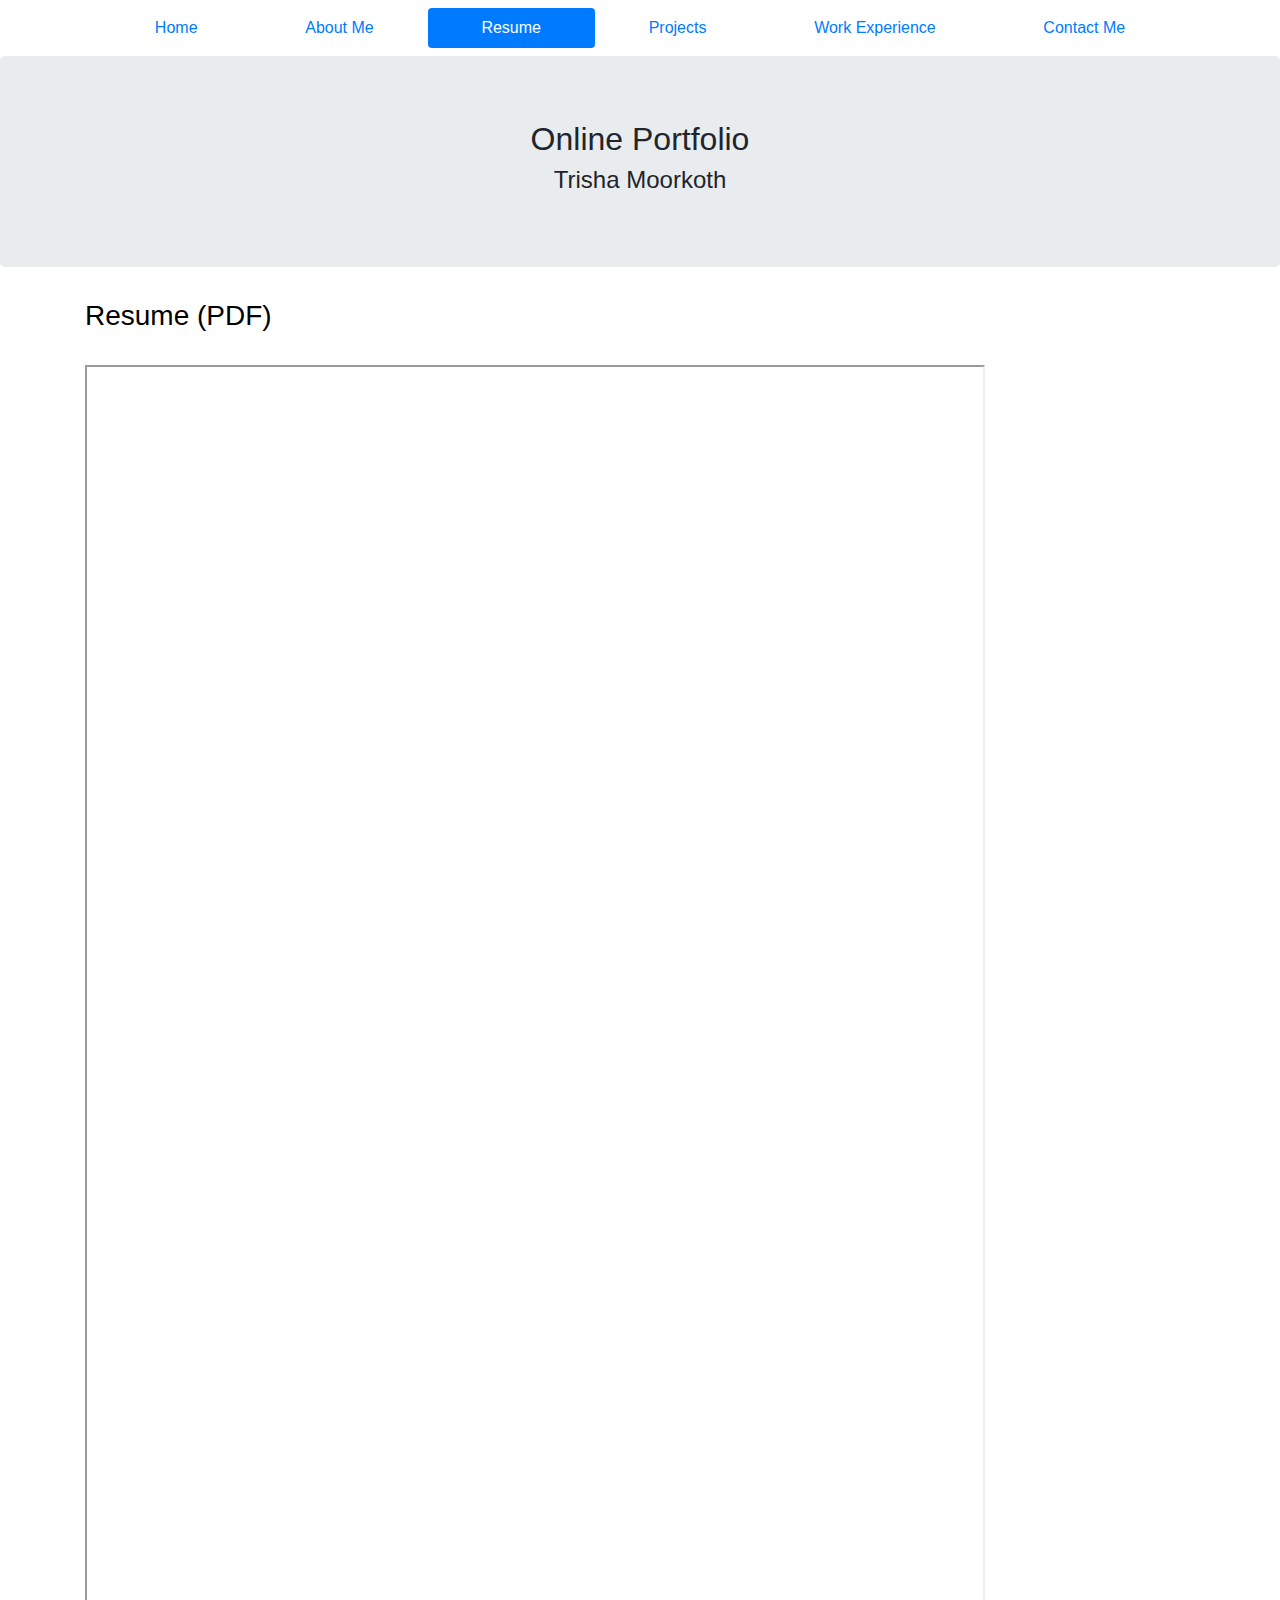
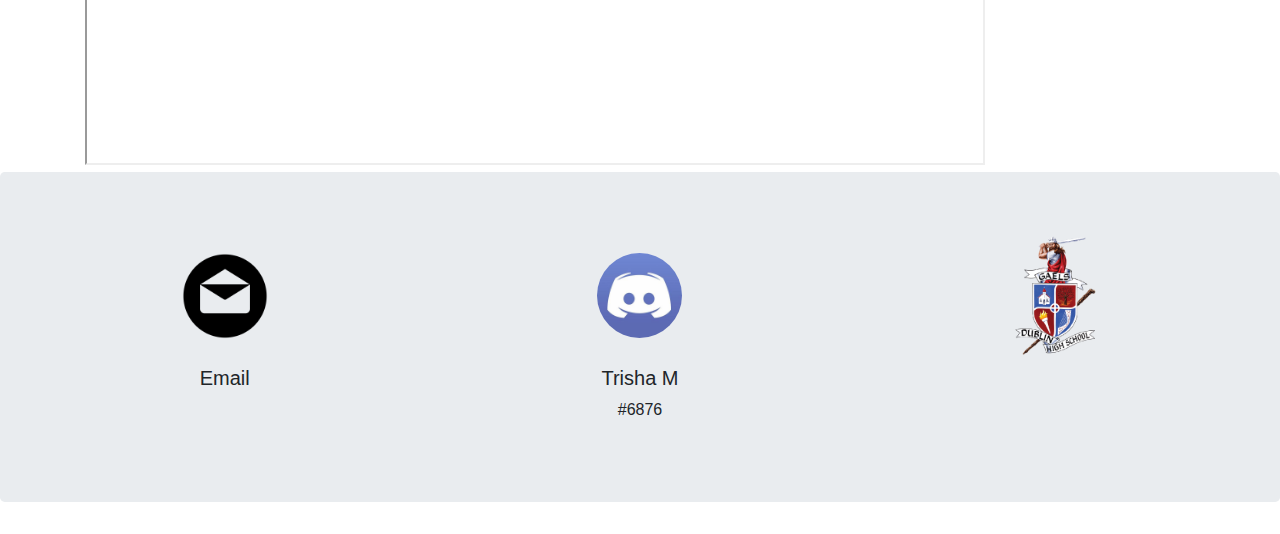
<file: Resume.html>
<!DOCTYPEHTML>
    <html>
        <head>
            <meta charset="utf-8">
            <link rel="stylesheet" href="bootstrap-4.1.3-dist/css/bootstrap.css" type="text/css"/>
            <title>Trisha's Engineering Portfolio | Resume</title>
        </head>
        <body>
            <!--header-->
            <div class="header">
                <!--navigation bar-->
                <div class="container">
                    <nav class="navbar nav-pills nav-fill">
                        <a class="nav-item nav-link" href="index.html">Home</a>
                        <a class="nav-item nav-link" href="AboutMe.html">About Me</a>
                        <a class="nav-item nav-link active" href="Resume.html">Resume</a>
                        <a class="nav-item nav-link" href="Projects.html">Projects</a>
                        <a class="nav-item nav-link" href="WorkExperience.html">Work Experience</a>
                        <a class="nav-item nav-link" href="ContactMe.html">Contact Me</a>
                    </nav>
                </div>
                <!--jumbotron-->
                <div class="jumbotron" style="text-align: center;">
                    <strong><h2>Online Portfolio</h2></strong>
                    <h4>Trisha Moorkoth</h4>
                </div>
            </div>
            
            <!--link to professional resume-->
            <div class="container">
                <a href="OEP Resume Trisha Moorkoth.pdf" target="_blank" style="color: black;"><h3>Resume (PDF)</h3></a>
                <br>
                <div class="row">
                    <div class="col-sm-9">
                        <iframe src="https://docs.google.com/document/d/e/2PACX-1vTPDVHtjNksa4O2juIRRr3HVC5Sz98OvTp9EGbiUpItiqUg8-9CwfufUX39KKCb85osAmtRp2WRrZIg/pub?embedded=true"
                    style="width: 900px; height: 1400px;"></iframe>
                    </div>
                </div>
            </div>
                
        </body>
        
        <!--footer-->
        <footer class="jumbotron">
            <!--icons-->
            <div class="row" style="margin-bottom: 10px;">
                <div class="col-4 align-self-center text-center">
                    <a href="mailto:tprofessional21@gmail.com"><img src="Images/kisspng-mail-icon.png" style="width:100px; "></a>
                </div>
                <div class="col-4 align-self-center text-center">
                        <a href="https://discordapp.com/" target="_blank"><img class="image-circle" src="Images/Discord_logo.jpg" style="width:85px; border-radius: 50px;"></a>
                </div>
                <div class="col-4 align-self-center text-center">
                    <a href="https://www.dublin.k12.ca.us/dhs" target="_blank"><img src="Images/DHS_logo.png" style="width: 100px; height: 120px;"></a>
                </div>
            </div>
            <!--necessary contact info/description-->
            <div class="row">
                <div class="col-4">
                    <div style="text-align: center;">
                        <h5>Email</h5>
                    </div>
                </div>
                <div class="col-4">
                    <div style="text-align: center;">
                        <h5>Trisha M</h5>
                        <p>#6876</p>
                    </div>
                </div>
            </div>
        </footer>
    </html>
</file>
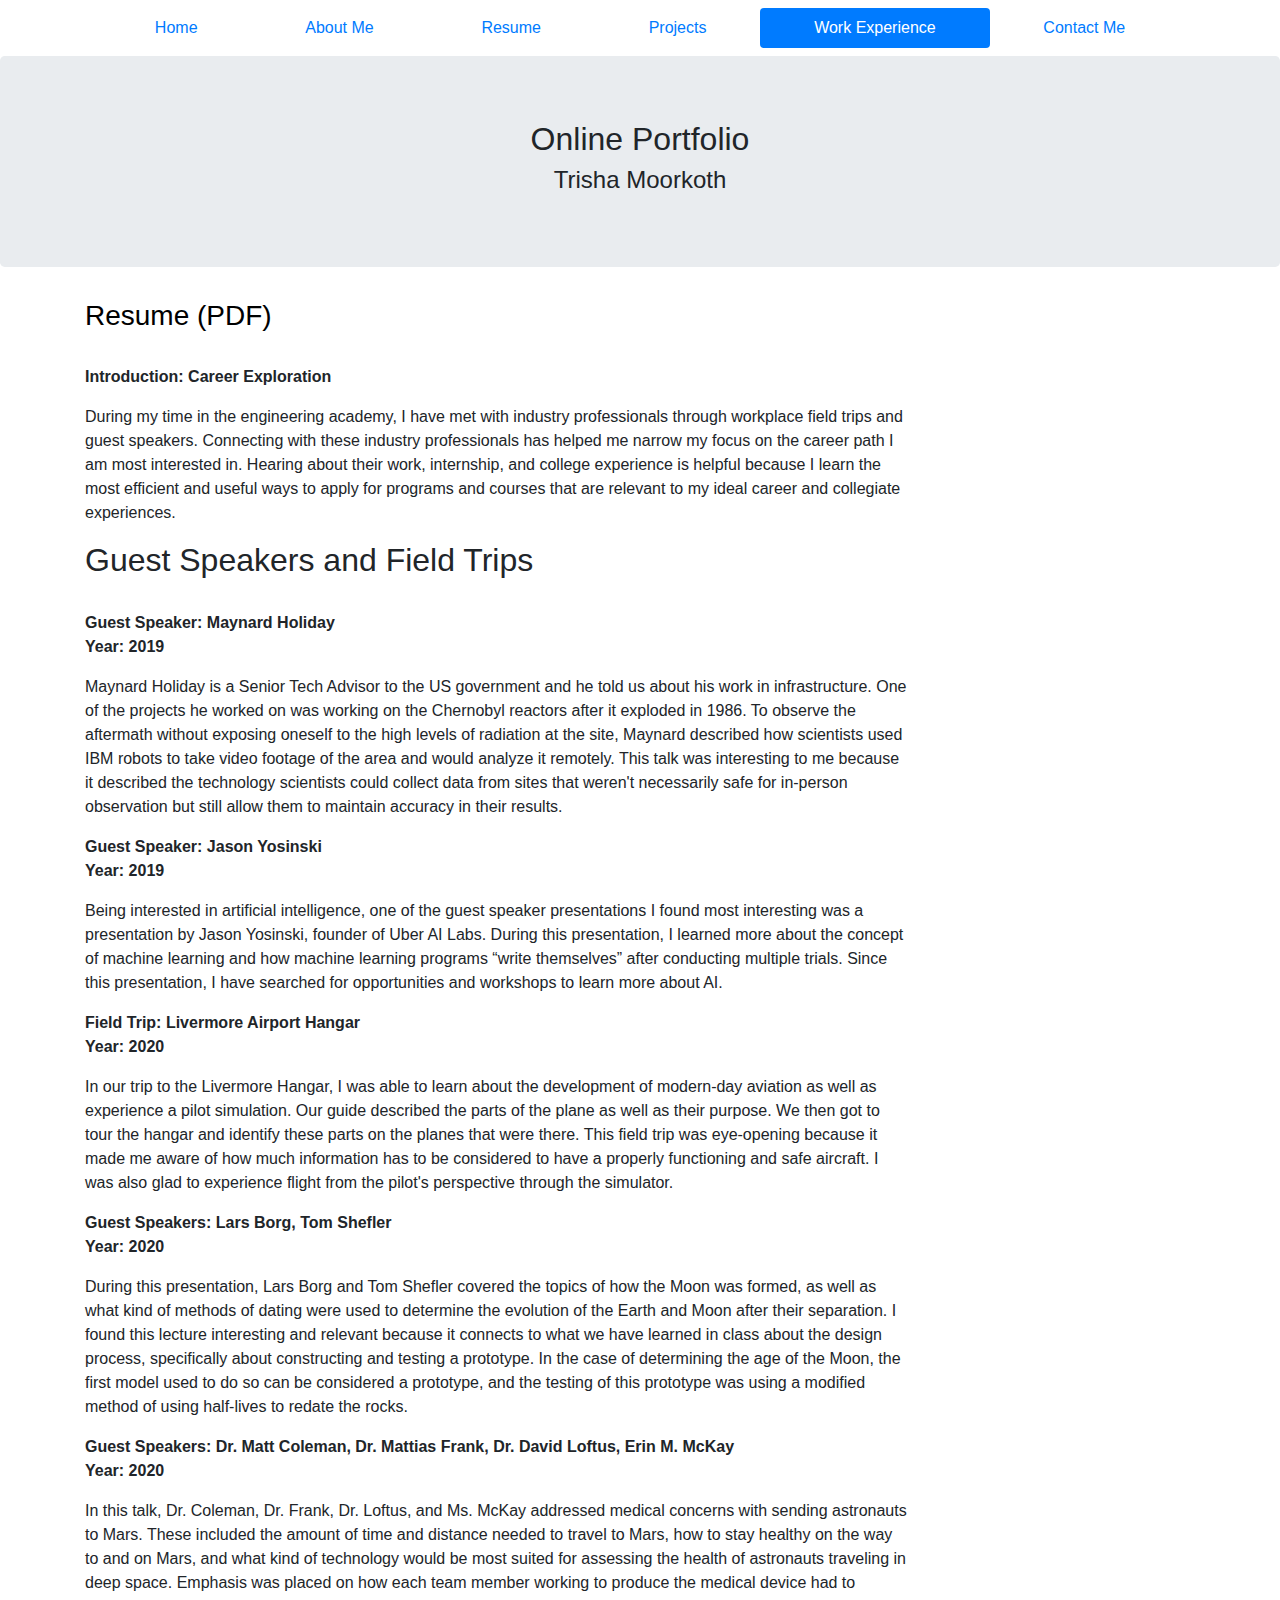
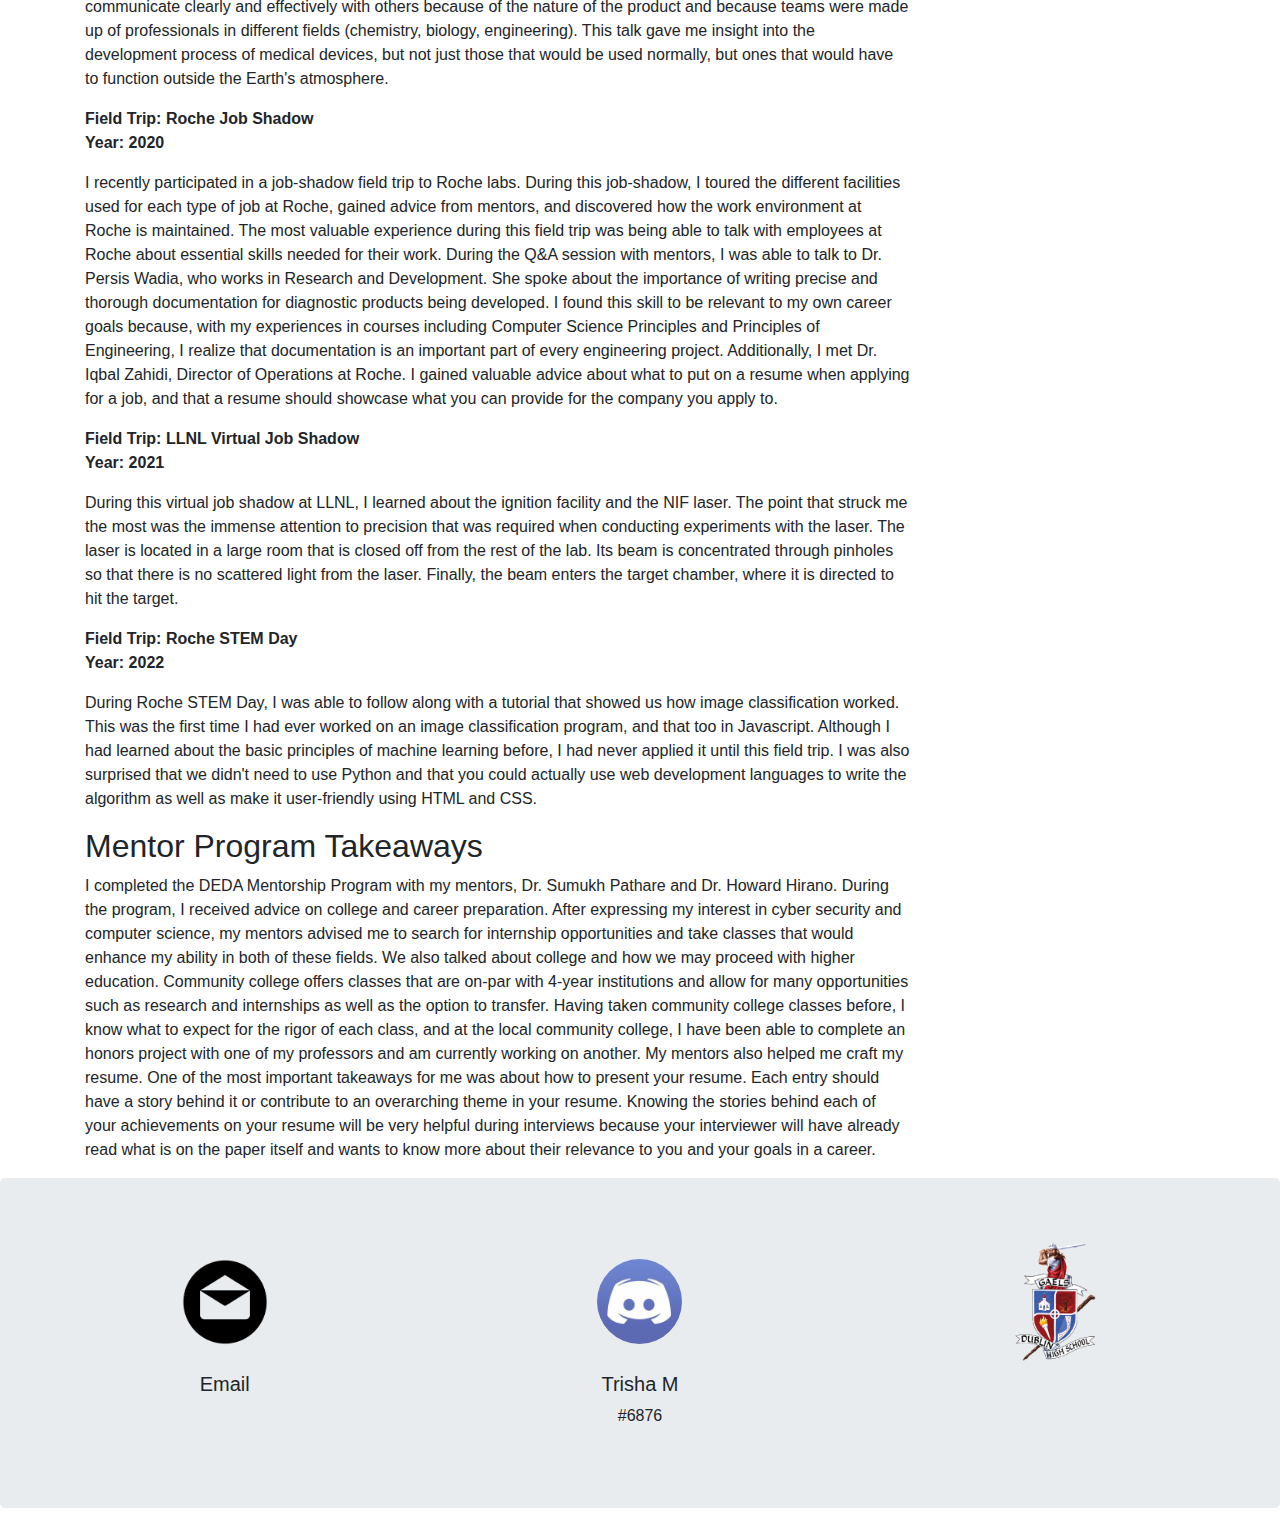
<file: WorkExperience.html>
<!DOCTYPEHTML>
    <html>
        <head>
            <meta charset="utf-8">
            <link rel="stylesheet" href="bootstrap-4.1.3-dist/css/bootstrap.css" type="text/css"/>
            <title>Trisha's Engineering Portfolio | About Me</title>
        </head>
        <body>
            <!--header-->
            <div class="header">
                <!--navigation bar-->
                <div class="container">
                    <nav class="navbar nav-pills nav-fill">
                        <a class="nav-item nav-link" href="index.html">Home</a>
                        <a class="nav-item nav-link" href="AboutMe.html">About Me</a>
                        <a class="nav-item nav-link" href="Resume.html">Resume</a>
                        <a class="nav-item nav-link" href="Projects.html">Projects</a>
                        <a class="nav-item nav-link active" href="WorkExperience.html">Work Experience</a>
                        <a class="nav-item nav-link" href="ContactMe.html">Contact Me</a>
                    </nav>
                </div>
                
                <!--jumbotron-->
                <div class="jumbotron" style="text-align: center;">
                    <strong><h2>Online Portfolio</h2></strong>
                    <h4>Trisha Moorkoth</h4>
                </div>
            </div>
            <div class="main">
                <div class="container">
                    <div class="row">
                        <div class="col-sm-9">
                            <div>
                                <a href="OEPResume PDF.pdf" target="_blank" style="color: black;"><h3>Resume (PDF)</h3></a>
                                <br>
                            </div>
                            <div>
                                <p><strong>Introduction: Career Exploration</strong></p>
                                <p>
                                    During my time in the engineering academy, I have met with industry professionals through 
                                    workplace field trips and guest speakers. Connecting with these industry professionals 
                                    has helped me narrow my focus on the career path I am most interested in. Hearing about 
                                    their work, internship, and college experience is helpful because I learn the most efficient 
                                    and useful ways to apply for programs and courses that are relevant to my ideal career and 
                                    collegiate experiences.
                                </p>
                            </div>

                            <div>
                                <h2>Guest Speakers and Field Trips</h2><br>
                            </div>

                            <!--Speaker 1: Maynard Holiday-->
                            <div>
                                <p>
                                    <strong>Guest Speaker: Maynard Holiday</strong><br>
                                    <strong>Year: 2019</strong><br>
                                </p>
                                <p>
                                    Maynard Holiday is a Senior Tech Advisor to the US government and he told us about his work 
                                    in infrastructure. One of the projects he worked on was working on the Chernobyl reactors 
                                    after it exploded in 1986. To observe the aftermath without exposing oneself to the high 
                                    levels of radiation at the site, Maynard described how scientists used IBM robots to take video 
                                    footage of the area and would analyze it remotely. This talk was interesting to me because it 
                                    described the technology scientists could collect data from sites that weren't necessarily 
                                    safe for in-person observation but still allow them to maintain accuracy in their results.
                                </p>
                            </div>
                            <!--Speaker 2: Jason Yosinski-->
                            <div>
                                <p>
                                    <strong>Guest Speaker: Jason Yosinski</strong><br>
                                    <strong>Year: 2019</strong><br>
                                </p>
                                <p>
                                    Being interested in artificial intelligence, one of the guest speaker presentations I found 
                                    most interesting was a presentation by Jason Yosinski, founder of Uber AI Labs. During this 
                                    presentation, I learned more about the concept of machine learning and how machine learning 
                                    programs “write themselves” after conducting multiple trials. Since this presentation, I 
                                    have searched for opportunities and workshops to learn more about AI.
                                </p>
                            </div>
                            <!--Field Trip 1: Livermore Airport Hangar-->
                            <div>
                                <p>
                                    <strong>Field Trip: Livermore Airport Hangar</strong><br>
                                    <strong>Year: 2020</strong><br>
                                </p>
                                <p>
                                    In our trip to the Livermore Hangar, I was able to learn about the development of modern-day 
                                    aviation as well as experience a pilot simulation. Our guide described the parts of the plane 
                                    as well as their purpose. We then got to tour the hangar and identify these parts on the planes 
                                    that were there. This field trip was eye-opening because it made me aware of how much information 
                                    has to be considered to have a properly functioning and safe aircraft. I was also glad to experience 
                                    flight from the pilot's perspective through the simulator.
                                </p>
                            </div>
                            <!--Speaker 3: Science Talk 2/8-->
                            <div>
                                <p>
                                    <strong>Guest Speakers: Lars Borg, Tom Shefler</strong><br>
                                    <strong>Year: 2020</strong><br>
                                </p>
                                <p>
                                    During this presentation, Lars Borg and Tom Shefler covered the topics of how the Moon was 
                                    formed, as well as what kind of methods of dating were used to determine the evolution of 
                                    the Earth and Moon after their separation. I found this lecture interesting and relevant 
                                    because it connects to what we have learned in class about the design process, specifically 
                                    about constructing and testing a prototype. In the case of determining the age of the Moon, 
                                    the first model used to do so can be considered a prototype, and the testing of this prototype 
                                    was using a modified method of using half-lives to redate the rocks.
                                </p>
                            </div>
                            <!--Speaker 4: Science Talk 2/15-->
                            <div>
                                <p>
                                    <strong>Guest Speakers: Dr. Matt Coleman, Dr. Mattias Frank, Dr. David Loftus, Erin M. McKay</strong><br>
                                    <strong>Year: 2020</strong><br>
                                </p>
                                <p>
                                    In this talk, Dr. Coleman, Dr. Frank, Dr. Loftus, and Ms. McKay addressed medical concerns with 
                                    sending astronauts to Mars. These included the amount of time and distance needed to travel to 
                                    Mars, how to stay healthy on the way to and on Mars, and what kind of technology would be most 
                                    suited for assessing the health of astronauts traveling in deep space. Emphasis was placed on 
                                    how each team member working to produce the medical device had to communicate clearly and 
                                    effectively with others because of the nature of the product and because teams were made up 
                                    of professionals in different fields (chemistry, biology, engineering). This talk gave me 
                                    insight into the development process of medical devices, but not just those that would be used 
                                    normally, but ones that would have to function outside the Earth's atmosphere.
                                </p>
                            </div>
                            <!--Field Trip 2: Roche Job Shadow-->
                            <div>
                                <p>
                                    <strong>Field Trip: Roche Job Shadow</strong><br>
                                    <strong>Year: 2020</strong><br>
                                </p>
                                <!--
                                <div class="col-sm-3">
                                    <img class="img-thumbnail" src=Images/MeAtRoche.jpg style="width: 160px; height: 160px;" alt="Me attempting to place a sample of sliced tissue onto a microscope slide">
                                </div>
                                -->
                                <p>
                                    I recently participated in a job-shadow field trip to Roche labs. During this job-shadow, 
                                    I toured the different facilities used for each type of job at Roche, gained advice from 
                                    mentors, and discovered how the work environment at Roche is maintained. The most valuable 
                                    experience during this field trip was being able to talk with employees at Roche about 
                                    essential skills needed for their work. During the Q&A session with mentors, I was able to 
                                    talk to Dr. Persis Wadia, who works in Research and Development. She spoke about the 
                                    importance of writing precise and thorough documentation for diagnostic products being 
                                    developed. I found this skill to be relevant to my own career goals because, with my 
                                    experiences in courses including Computer Science Principles and Principles of Engineering, 
                                    I realize that documentation is an important part of every engineering project. 
                                    Additionally, I met Dr. Iqbal Zahidi, Director of Operations at Roche. I gained valuable 
                                    advice about what to put on a resume when applying for a job, and that a resume should 
                                    showcase what you can provide for the company you apply to.
                                </p>
                            </div>
                            <!--Field Trip 3: LLNL Virtual Job Shadow-->
                            <div>
                                <p>
                                    <strong>Field Trip: LLNL Virtual Job Shadow</strong><br>
                                    <strong>Year: 2021</strong><br>
                                </p>
                                <p>
                                    During this virtual job shadow at LLNL, I learned about the ignition facility and the NIF laser. 
                                    The point that struck me the most was the immense attention to precision that was required when 
                                    conducting experiments with the laser. The laser is located in a large room that is closed off 
                                    from the rest of the lab. Its beam is concentrated through pinholes so that there is no scattered 
                                    light from the laser. Finally, the beam enters the target chamber, where it is directed to hit 
                                    the target.
                                </p>
                            </div>
                            <!--Field Trip 4: Roche STEM Day-->
                            <div>
                                <p>
                                    <strong>Field Trip: Roche STEM Day</strong><br>
                                    <strong>Year: 2022</strong><br>
                                </p>
                                <p>
                                    During Roche STEM Day, I was able to follow along with a tutorial that showed us how image 
                                    classification worked. This was the first time I had ever worked on an image classification program, 
                                    and that too in Javascript. Although I had learned about the basic principles of machine learning 
                                    before, I had never applied it until this field trip. I was also surprised that we didn't need to use 
                                    Python and that you could actually use web development languages to write the algorithm as well as 
                                    make it user-friendly using HTML and CSS.
                                </p>
                            </div>
                        </div>
                    </div>
                    <div class="row">
                        <div class="col-sm-9">
                            <div>
                                <h2>Mentor Program Takeaways</h2>
                                <p>
                                    I completed the DEDA Mentorship Program with my mentors, Dr. Sumukh Pathare and Dr. Howard Hirano. 
                                    During the program, I received advice on college and career preparation. After expressing my interest 
                                    in cyber security and computer science, my mentors advised me to search for internship opportunities 
                                    and take classes that would enhance my ability in both of these fields. We also talked about college 
                                    and how we may proceed with higher education. Community college offers classes that are on-par with 
                                    4-year institutions and allow for many opportunities such as research and internships as well as the option 
                                    to transfer. Having taken community college classes before, I know what to expect for the rigor of each class, 
                                    and at the local community college, I have been able to complete an honors project with one of my professors 
                                    and am currently working on another. My mentors also helped me craft my resume. One of the most important 
                                    takeaways for me was about how to present your resume. Each entry should have a story behind it or contribute 
                                    to an overarching theme in your resume. Knowing the stories behind each of your achievements on your resume 
                                    will be very helpful during interviews because your interviewer will have already read what is on the paper itself 
                                    and wants to know more about their relevance to you and your goals in a career. 
                                </p>
                            </div>
                        </div>
                    </div>
                </div>
            </div>
        </body>
        
        <!--footer-->
        <footer class="jumbotron">
            <!--icons-->
            <div class="row" style="margin-bottom: 10px;">
                <div class="col-4 align-self-center text-center">
                    <a href="mailto:tprofessional21@gmail.com"><img src="Images/kisspng-mail-icon.png" style="width:100px; "></a>
                </div>
                <div class="col-4 align-self-center text-center">
                        <a href="https://discordapp.com/" target="_blank"><img class="image-circle" src="Images/Discord_logo.jpg" style="width:85px; border-radius: 50px;"></a>
                </div>
                <div class="col-4 align-self-center text-center">
                    <a href="https://www.dublin.k12.ca.us/dhs" target="_blank"><img src="Images/DHS_logo.png" style="width: 100px; height: 120px;"></a>
                </div>
            </div>
            <!--necessary contact info/description-->
            <div class="row">
                <div class="col-4">
                    <div style="text-align: center;">
                        <h5>Email</h5>
                    </div>
                </div>
                <div class="col-4">
                    <div style="text-align: center;">
                        <h5>Trisha M</h5>
                        <p>#6876</p>
                    </div>
                </div>
            </div>
        </footer>
    </html>
</file>
